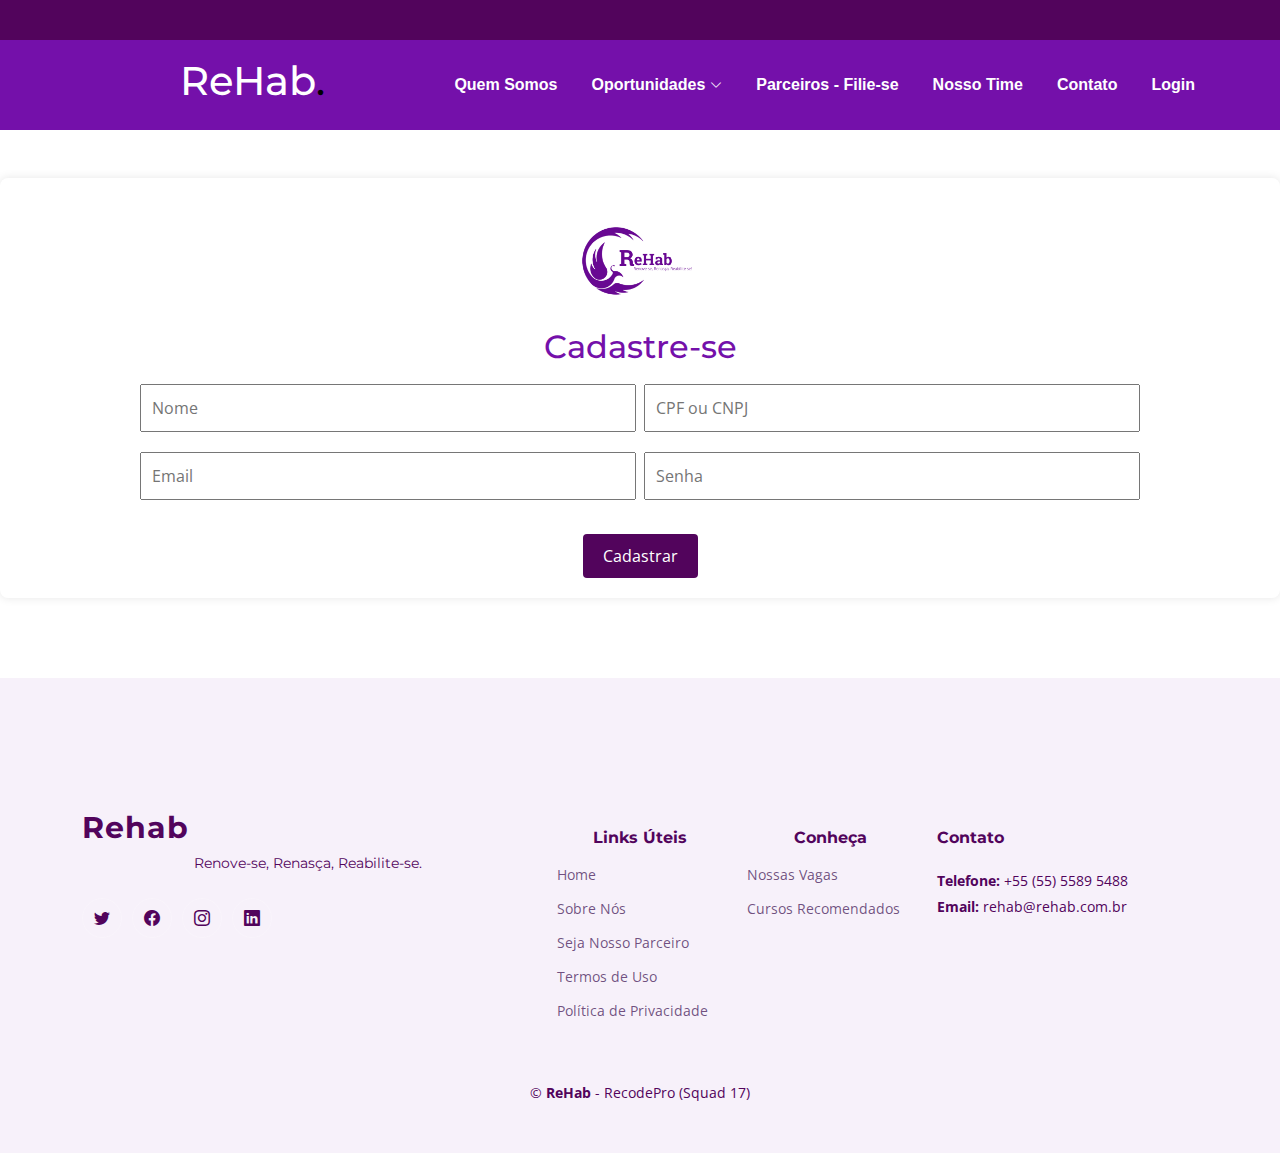
<file: cadastro.html>
<!DOCTYPE html>
<html lang="pt-br">

<head>
    <meta charset="utf-8">
    <meta content="width=device-width, initial-scale=1.0" name="viewport">

    <link rel="shortcut icon" href="/assets/img/fenix.png" type="image/x-icon">
    <title>Rehab - Cadastro</title>
    <meta content="" name="description">
    <meta content="" name="keywords">

    <!-- Favicons -->
    <link href="/assets/img/fenix.png" rel="icon">


    <!-- Google Fonts -->
    <link rel="preconnect" href="https://fonts.googleapis.com">
    <link rel="preconnect" href="https://fonts.gstatic.com" crossorigin>
    <link
        href="https://fonts.googleapis.com/css2?family=Open+Sans:ital,wght@0,300;0,400;0,500;0,600;0,700;1,300;1,400;1,600;1,700&family=Montserrat:ital,wght@0,300;0,400;0,500;0,600;0,700;1,300;1,400;1,500;1,600;1,700&family=Raleway:ital,wght@0,300;0,400;0,500;0,600;0,700;1,300;1,400;1,500;1,600;1,700&display=swap"
        rel="stylesheet">

    <!-- Vendor CSS Files -->
    <link href="assets/vendor/bootstrap/css/bootstrap.min.css" rel="stylesheet">
    <link href="assets/vendor/bootstrap-icons/bootstrap-icons.css" rel="stylesheet">
    <link href="assets/vendor/aos/aos.css" rel="stylesheet">
    <link href="assets/vendor/glightbox/css/glightbox.min.css" rel="stylesheet">
    <link href="assets/vendor/swiper/swiper-bundle.min.css" rel="stylesheet">

    <!-- Template Main CSS File -->
    <link href="assets/css/cadastro.css" rel="stylesheet">
</head>

<body>

    <!-- ======= Header ======= -->
    <section id="topbar" class="topbar d-flex align-items-center">
        <div class="container d-flex justify-content-center justify-content-md-between">
            <div class="contact-info d-flex align-items-center">
                <i class="bi bi-envelope d-flex align-items-center"><a href="mailto: squaddezessete@gmail.com">Squad 17
                        -
                        RecodePRO</a></i>
            </div>
            <div class="social-links d-none d-md-flex align-items-center">
                <a href="#" class="twitter"><i class="bi bi-tiktok"></i></a>
                <a href="#" class="instagram"><i class="bi bi-instagram"></i></a>
                <a href="#" class="linkedin"><i class="bi bi-linkedin"></i></i></a>
            </div>
        </div>
    </section><!-- End Top Bar -->

    <header id="header" class="header d-flex align-items-center">

        <div class="container-fluid container-xl d-flex align-items-center justify-content-between">
            <a href="index.html" class="logo d-flex align-items-center">

                <h1><a href="index.html#hero">ReHab</a><span>.</span></h1>
            </a>
            <nav id="navbar" class="navbar">
                <ul>

                    <li><a href="index.html#about">Quem Somos</a></li>
                    <li class="dropdown"><a href="#"><span>Oportunidades</span> <i
                                class="bi bi-chevron-down dropdown-indicator"></i></a>
                        <ul>
                            <li class="dropdown"><a href="#"><span>Vagas</span> <i
                                        class="bi bi-chevron-down dropdown-indicator"></i></a>
                                <ul>
                                    <li><a href="index.html#services">Em Destaque</a></li>
                                    <li><a href="talentos.html">Banco de Talentos</a></li>
                                </ul>
                            </li>
                            <li><a href="cursos.html">Cursos</a></li>
                        </ul>
                    </li>

                    <li><a href="parceiros.html">Parceiros - Filie-se</a></li>
                    <li><a href="index.html#team">Nosso Time</a></li>
                    <li><a href="index.html#contact">Contato</a></li>
                    <li><a href="login.html">Login</a></li>
                </ul>
            </nav><!-- .navbar -->

            <i class="mobile-nav-toggle mobile-nav-show bi bi-list"></i>
            <i class="mobile-nav-toggle mobile-nav-hide d-none bi bi-x"></i>

        </div>
    </header><!-- End Header -->


    <div id="container">
        <!-- Logo -->
        <img src="./assets/img/RehHab.png" width="130px" alt="Logo">
    
        <!-- Formulário -->
        <h2>Cadastre-se</h2>
        <form action="#" method="post">
            <label for="nome"></label>
            <input type="text" id="nome" name="nome" required placeholder="Nome">

            <form action="#" method="post">
                <label for="nome"></label>
                <input type="text" id="nome" name="nome" required placeholder="CPF ou CNPJ">
    
            <label for="email"></label>
            <input type="email" id="email" name="email" required placeholder="Email">
    
            <label for="senha"></label>
            <input type="password" id="senha" name="senha" required placeholder="Senha">
    <br>
            <button class="mt-4" type="submit">Cadastrar</button>
        </form>
    </div>






   

    <!-- ======= Footer ======= -->
    <footer id="footer" class="footer">

        <div class="container">
            <div class="row gy-4">
                <div class="col-lg-5 col-md-12 footer-info">
                    <a href="index.html" class="logo d-flex align-items-center">
                        <span>Rehab</span>
                    </a>
                    <p>Renove-se, Renasça, Reabilite-se.</p>
                    <div class="social-links d-flex mt-4">
                        <a href="#" class="twitter"><i class="bi bi-twitter"></i></a>
                        <a href="#" class="facebook"><i class="bi bi-facebook"></i></a>
                        <a href="#" class="instagram"><i class="bi bi-instagram"></i></a>
                        <a href="#" class="linkedin"><i class="bi bi-linkedin"></i></a>
                    </div>
                </div>

                <div class="col-lg-2 col-6 footer-links">
                    <h4>Links Úteis</h4>
                    <ul>
                        <li><a href="index.html">Home</a></li>
                        <li><a href="index.html#about">Sobre Nós</a></li>
                        <li><a href="parceiros.html">Seja Nosso Parceiro</a></li>
                        <li><a href="#">Termos de Uso</a></li>
                        <li><a href="#">Política de Privacidade</a></li>
                    </ul>
                </div>

                <div class="col-lg-2 col-6 footer-links">
                    <h4>Conheça</h4>
                    <ul>
                        <li><a href="talentos.html">Nossas Vagas</a></li>
                        <li><a href="cursos.html">Cursos Recomendados</a></li>
                    </ul>
                </div>

                <div class="col-lg-3 col-md-12 footer-contact text-center text-md-start">
                    <h4>Contato</h4>
                    <p>
                        <strong>Telefone:</strong> +55 (55) 5589 5488<br>
                        <strong>Email:</strong> rehab@rehab.com.br<br>
                    </p>

                </div>

            </div>
        </div>

        <div class="container mt-4">
            <div class="copyright">
                &copy; <strong><span>ReHab</span></strong> - RecodePro (Squad 17)
            </div>
        </div>

    </footer><!-- End Footer -->
    <!-- End Footer -->

    <a href="#" class="scroll-top d-flex align-items-center justify-content-center"><i
            class="bi bi-arrow-up-short"></i></a>

    <div id="preloader"></div>

    <!-- Vendor JS Files -->
    <script src="assets/vendor/bootstrap/js/bootstrap.bundle.min.js"></script>
    <script src="assets/vendor/aos/aos.js"></script>
    <script src="assets/vendor/glightbox/js/glightbox.min.js"></script>
    <script src="assets/vendor/purecounter/purecounter_vanilla.js"></script>
    <script src="assets/vendor/swiper/swiper-bundle.min.js"></script>
    <script src="assets/vendor/isotope-layout/isotope.pkgd.min.js"></script>
    <script src="assets/vendor/php-email-form/validate.js"></script>

    <!-- Template Main JS File -->
    <script src="assets/js/main.js"></script>

</body>

</html>
</file>
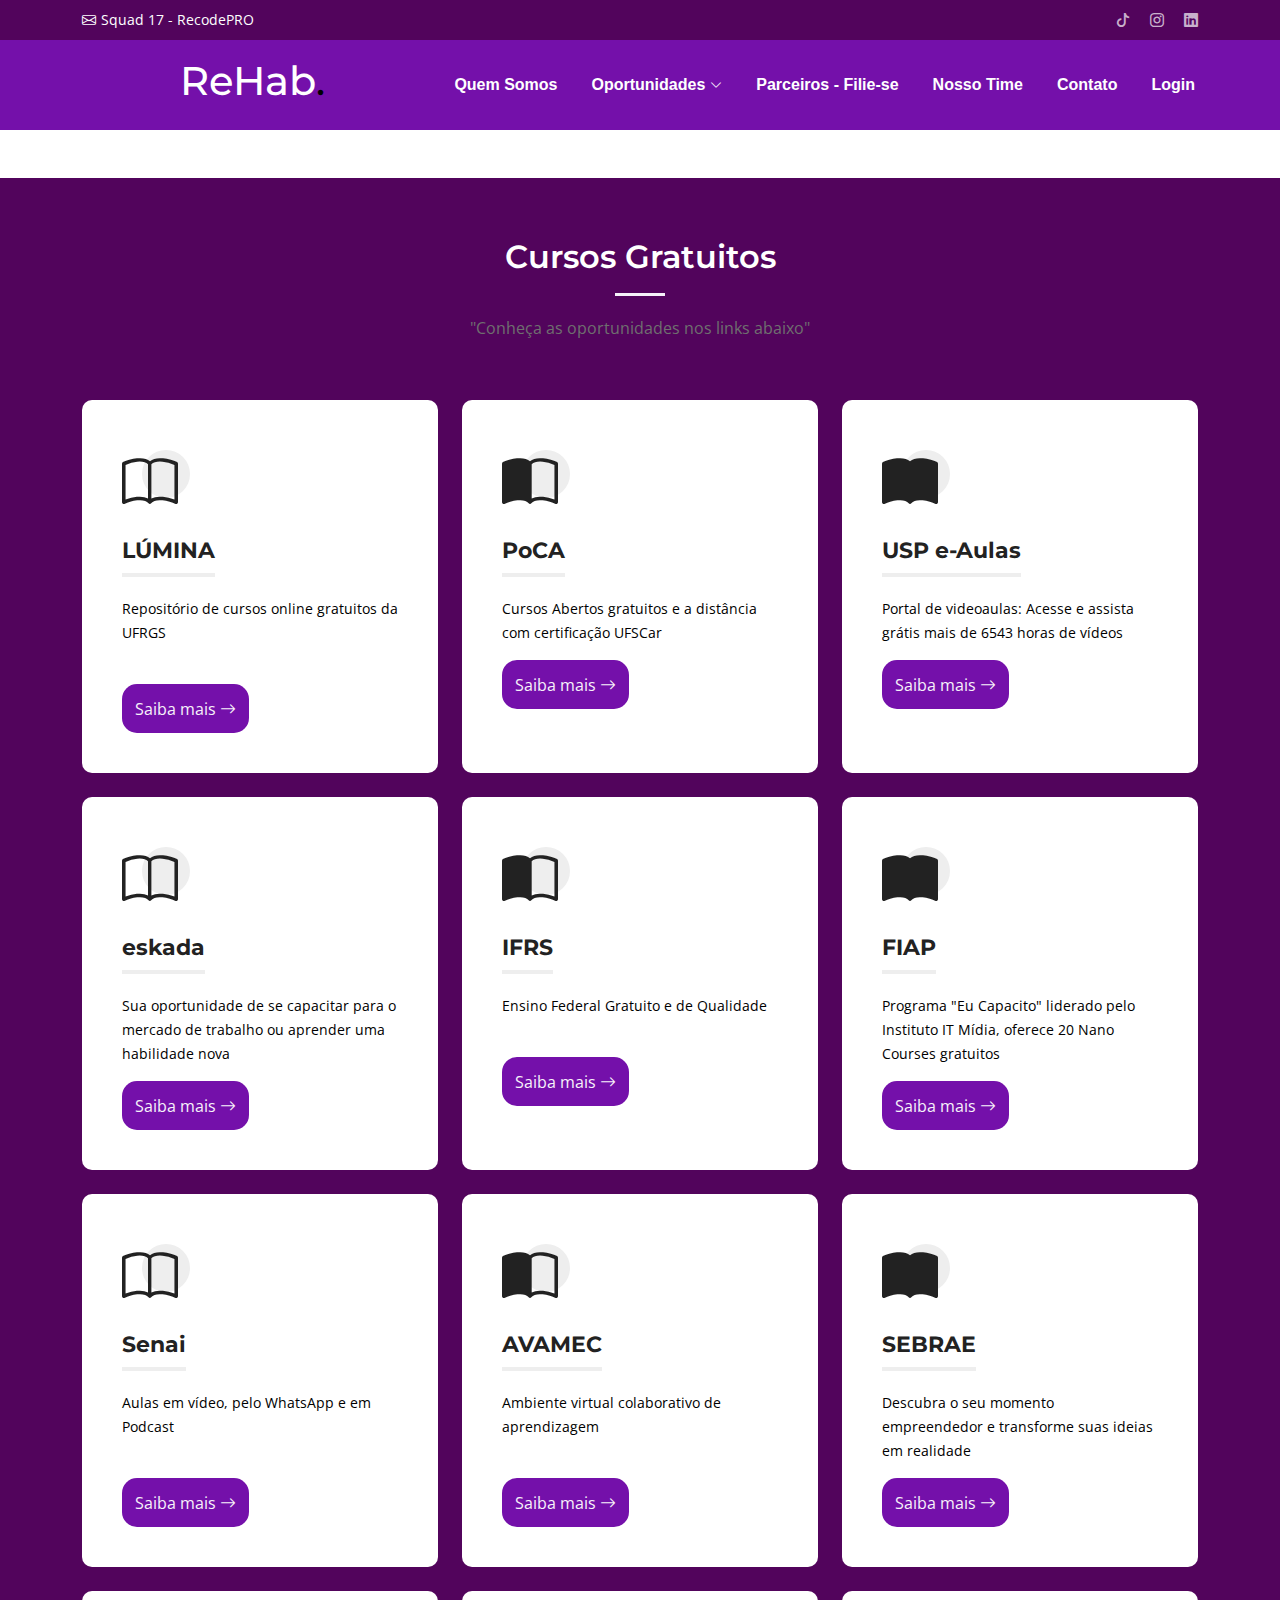
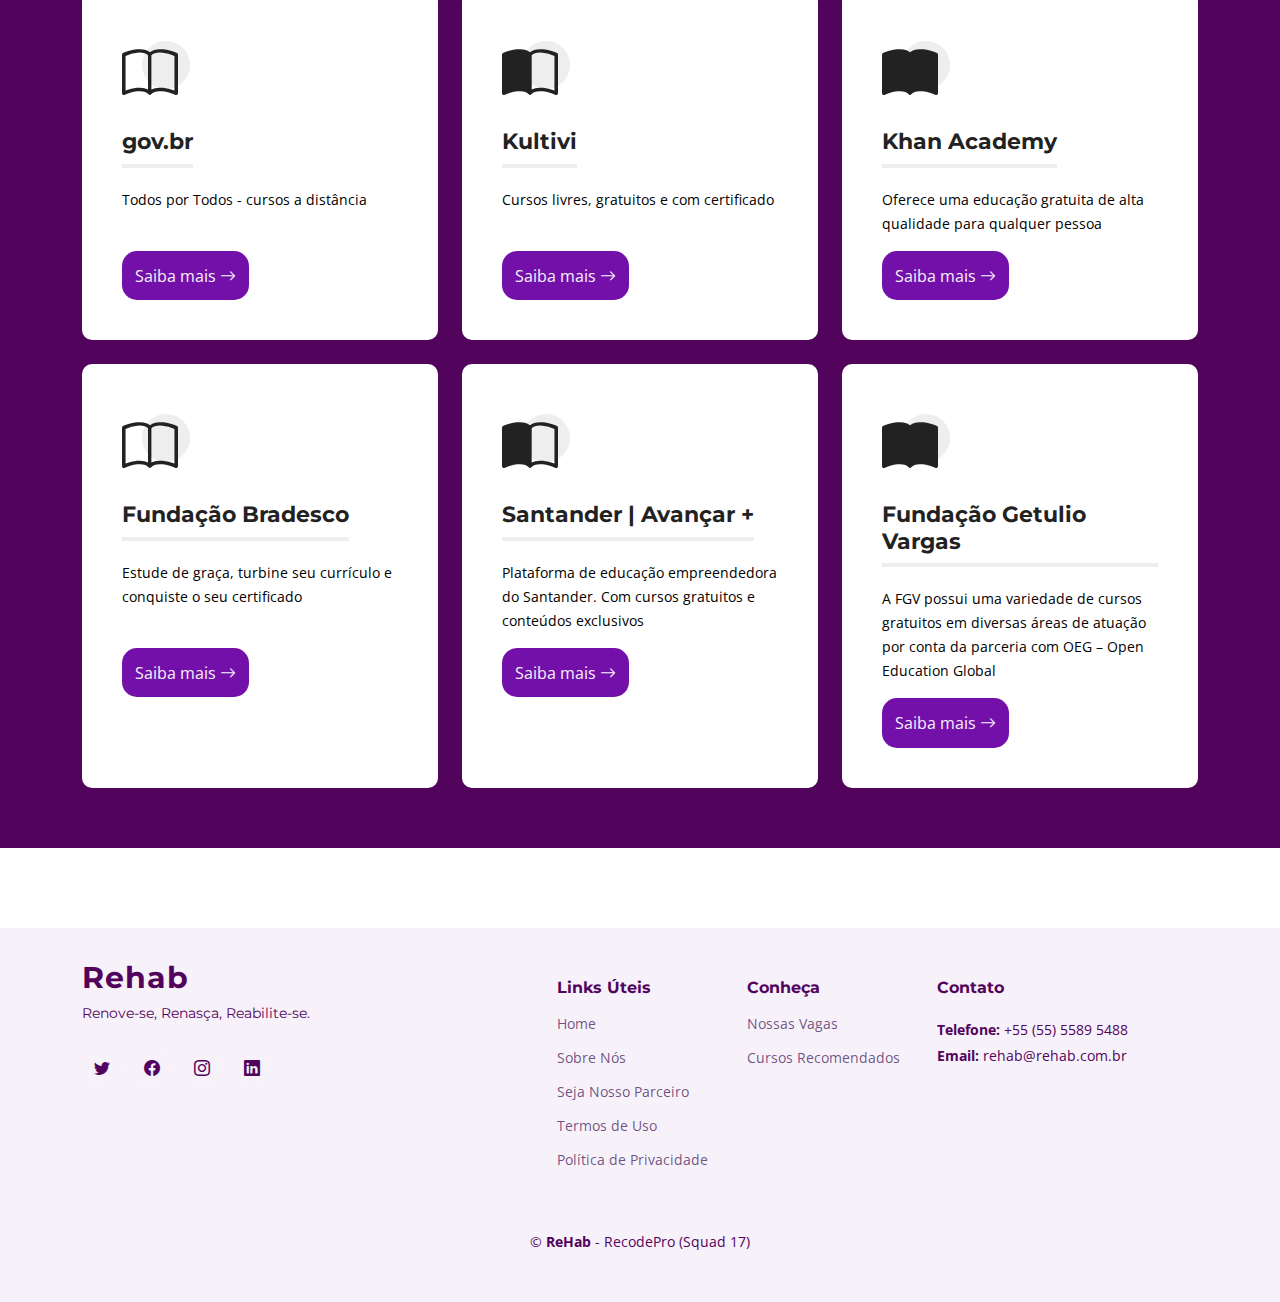
<file: cursos.html>
<!DOCTYPE html>
<html lang="pt-br">

<head>
  <meta charset="utf-8">
  <meta content="width=device-width, initial-scale=1.0" name="viewport">
  <link rel="shortcut icon" href="/assets/img/fenix.png" type="image/x-icon">
  <title>Rehab - Cursos</title>
  <meta content="" name="description">
  <meta content="" name="keywords">

  <!-- Favicons -->
  <link href="/assets/img/fenix.png" rel="icon">


  <!-- Google Fonts -->
  <link rel="preconnect" href="https://fonts.googleapis.com">
  <link rel="preconnect" href="https://fonts.gstatic.com" crossorigin>
  <link
    href="https://fonts.googleapis.com/css2?family=Open+Sans:ital,wght@0,300;0,400;0,500;0,600;0,700;1,300;1,400;1,600;1,700&family=Montserrat:ital,wght@0,300;0,400;0,500;0,600;0,700;1,300;1,400;1,500;1,600;1,700&family=Raleway:ital,wght@0,300;0,400;0,500;0,600;0,700;1,300;1,400;1,500;1,600;1,700&display=swap"
    rel="stylesheet">

  <!-- Vendor CSS Files -->
  <link href="assets/vendor/bootstrap/css/bootstrap.min.css" rel="stylesheet">
  <link href="assets/vendor/bootstrap-icons/bootstrap-icons.css" rel="stylesheet">
  <link href="assets/vendor/aos/aos.css" rel="stylesheet">
  <link href="assets/vendor/glightbox/css/glightbox.min.css" rel="stylesheet">
  <link href="assets/vendor/swiper/swiper-bundle.min.css" rel="stylesheet">

  <!-- Template Main CSS File -->
  <link href="assets/css/cursos.css" rel="stylesheet">
</head>

<body>

  <!-- ======= Header ======= -->
  <section id="topbar" class="topbar d-flex align-items-center">
    <div class="container d-flex justify-content-center justify-content-md-between">
      <div class="contact-info d-flex align-items-center">
        <i class="bi bi-envelope d-flex align-items-center"><a href="mailto: squaddezessete@gmail.com">Squad 17
            -
            RecodePRO</a></i>
      </div>
      <div class="social-links d-none d-md-flex align-items-center">
        <a href="#" class="twitter"><i class="bi bi-tiktok"></i></a>
        <a href="#" class="instagram"><i class="bi bi-instagram"></i></a>
        <a href="#" class="linkedin"><i class="bi bi-linkedin"></i></i></a>
      </div>
    </div>
  </section><!-- End Top Bar -->

  <header id="header" class="header d-flex align-items-center">

    <div class="container-fluid container-xl d-flex align-items-center justify-content-between">
      <a href="index.html" class="logo d-flex align-items-center">

        <h1><a href="index.html#hero">ReHab</a><span>.</span></h1>
      </a>
      <nav id="navbar" class="navbar">
        <ul>

          <li><a href="index.html#about">Quem Somos</a></li>
          <li class="dropdown"><a href="#"><span>Oportunidades</span> <i
                class="bi bi-chevron-down dropdown-indicator"></i></a>
            <ul>
              <li class="dropdown"><a href="#"><span>Vagas</span> <i
                    class="bi bi-chevron-down dropdown-indicator"></i></a>
                <ul>
                  <li><a href="index.html#services">Em Destaque</a></li>
                  <li><a href="talentos.html">Banco de Talentos</a></li>
                </ul>
              </li>
              <li><a href="cursos.html">Cursos</a></li>
            </ul>
          </li>

          <li><a href="parceiros.html">Parceiros - Filie-se</a></li>
          <li><a href="index.html#team">Nosso Time</a></li>
          <li><a href="index.html#contact">Contato</a></li>
          <li><a href="login.html">Login</a></li>
        </ul>
      </nav><!-- .navbar -->

      <i class="mobile-nav-toggle mobile-nav-show bi bi-list"></i>
      <i class="mobile-nav-toggle mobile-nav-hide d-none bi bi-x"></i>

    </div>
  </header><!-- End Header -->

  <!-- ======= Our Services Section ======= -->
  <section id="services" class="services sections-bg">
    <div class="container" data-aos="fade-up">

      <div class="section-header">
        <h2>Cursos Gratuitos</h2>
        <p class="detalhe">"Conheça as oportunidades nos links abaixo"</p>
      </div>

      <div class="row gy-4" data-aos="fade-up" data-aos-delay="100">

        <div class="col-lg-4 col-md-6">
          <div class="service-item  position-relative">
            <div class="icon">
              <i class="bi bi-book"></i>
            </div>
            <h3>LÚMINA </h3>
            <p>Repositório de cursos online gratuitos da UFRGS</p><br>
            <a href="https://lumina.ufrgs.br/" target="_blank" class="readmore stretched-link saiba">Saiba mais <i
                class="bi bi-arrow-right"></i></a>
          </div>
        </div><!-- End Service Item -->

        <div class="col-lg-4 col-md-6">
          <div class="service-item position-relative">
            <div class="icon">
              <i class="bi bi-book-half"></i>
            </div>
            <h3>PoCA</h3>
            <p>Cursos Abertos gratuitos e a distância com certificação UFSCar</p>
            <a href="https://cursos.poca.ufscar.br/" target="_blank" class="readmore stretched-link saiba">Saiba mais <i
                class="bi bi-arrow-right"></i></a>
          </div>
        </div><!-- End Service Item -->

        <div class="col-lg-4 col-md-6">
          <div class="service-item position-relative">
            <div class="icon">
              <i class="bi bi-book-fill"></i>
            </div>
            <h3>USP e-Aulas</h3>
            <p>Portal de videoaulas: Acesse e assista grátis mais de 6543 horas de vídeos</p>
            <a href="https://eaulas.usp.br/portal/home" target="_blank" class="readmore stretched-link saiba">Saiba mais
              <i class="bi bi-arrow-right"></i></a>
          </div>
        </div><!-- End Service Item -->

        <div class="col-lg-4 col-md-6">
          <div class="service-item position-relative">
            <div class="icon">
              <i class="bi bi-book"></i>
            </div>
            <h3>eskada</h3>
            <p>Sua oportunidade de se capacitar para o mercado de trabalho ou aprender uma
              habilidade nova</p>
            <a href="https://eskadauema.com/" target="_blank" class="readmore stretched-link saiba">Saiba mais <i
                class="bi bi-arrow-right"></i></a>
          </div>
        </div><!-- End Service Item -->

        <div class="col-lg-4 col-md-6">
          <div class="service-item position-relative">
            <div class="icon">
              <i class="bi bi-book-half"></i>
            </div>
            <h3>IFRS</h3>
            <p>Ensino Federal Gratuito e de Qualidade</p><br>
            <a href="https://moodle.ifrs.edu.br/course/index.php" target="_blank"
              class="readmore stretched-link saiba">Saiba mais <i class="bi bi-arrow-right"></i></a>
          </div>
        </div><!-- End Service Item -->

        <div class="col-lg-4 col-md-6">
          <div class="service-item position-relative">
            <div class="icon">
              <i class="bi bi-book-fill"></i>
            </div>
            <h3>FIAP</h3>
            <p>Programa "Eu Capacito" liderado
              pelo Instituto IT Mídia, oferece 20 Nano Courses gratuitos</p>
            <a href="https://on.fiap.com.br/local/programaeucapacito/" target="_blank"
              class="readmore stretched-link saiba">Saiba mais <i class="bi bi-arrow-right"></i></a>
          </div>
        </div><!-- End Service Item -->

        <!-- Segunda parte -->

        <div class="col-lg-4 col-md-6">
          <div class="service-item  position-relative">
            <div class="icon">
              <i class="bi bi-book"></i>
            </div>
            <h3>Senai </h3>
            <p>Aulas em vídeo, pelo WhatsApp e em Podcast</p><br>
            <a href="https://play.senai.br/" target="_blank" class="readmore stretched-link saiba">Saiba mais <i
                class="bi bi-arrow-right"></i></a>
          </div>
        </div><!-- End Service Item -->

        <div class="col-lg-4 col-md-6">
          <div class="service-item position-relative">
            <div class="icon">
              <i class="bi bi-book-half"></i>
            </div>
            <h3>AVAMEC</h3>
            <p>Ambiente virtual colaborativo de aprendizagem</p><br>
            <a href="https://avamec.mec.gov.br/#/curso/listar" target="_blank"
              class="readmore stretched-link saiba">Saiba mais <i class="bi bi-arrow-right"></i></a>
          </div>
        </div><!-- End Service Item -->

        <div class="col-lg-4 col-md-6">
          <div class="service-item position-relative">
            <div class="icon">
              <i class="bi bi-book-fill"></i>
            </div>
            <h3>SEBRAE</h3>
            <p>Descubra o seu momento empreendedor e transforme suas ideias em realidade</p>
            <a href="https://sebrae.com.br/sites/PortalSebrae/cursosonline" target="_blank"
              class="readmore stretched-link saiba">Saiba mais
              <i class="bi bi-arrow-right"></i></a>
          </div>
        </div><!-- End Service Item -->

        <div class="col-lg-4 col-md-6">
          <div class="service-item position-relative">
            <div class="icon">
              <i class="bi bi-book"></i>
            </div>
            <h3>gov.br</h3>
            <p>Todos por Todos - cursos a distância</p><br>
            <a href="https://www.gov.br/pt-br/todosportodos/cursos-ead" target="_blank"
              class="readmore stretched-link saiba">Saiba mais <i class="bi bi-arrow-right"></i></a>
          </div>
        </div><!-- End Service Item -->

        <div class="col-lg-4 col-md-6">
          <div class="service-item position-relative">
            <div class="icon">
              <i class="bi bi-book-half"></i>
            </div>
            <h3>Kultivi</h3>
            <p>Cursos livres, gratuitos e com certificado</p><br>
            <a href="https://kultivi.com/" target="_blank" class="readmore stretched-link saiba">Saiba mais <i
                class="bi bi-arrow-right"></i></a>
          </div>
        </div><!-- End Service Item -->

        <div class="col-lg-4 col-md-6">
          <div class="service-item position-relative">
            <div class="icon">
              <i class="bi bi-book-fill"></i>
            </div>
            <h3>Khan Academy</h3>
            <p>Oferece uma educação gratuita de alta qualidade para qualquer pessoa</p>
            <a href="https://pt.khanacademy.org/" target="_blank" class="readmore stretched-link saiba">Saiba mais <i
                class="bi bi-arrow-right"></i></a>
          </div>
        </div><!-- End Service Item -->

        <!-- Terceira parte -->

        <div class="col-lg-4 col-md-6">
          <div class="service-item  position-relative">
            <div class="icon">
              <i class="bi bi-book"></i>
            </div>
            <h3>Fundação Bradesco </h3>
            <p>Estude de graça, turbine seu currículo e conquiste o seu certificado</p><br>
            <a href="https://www.ev.org.br" target="_blank" class="readmore stretched-link saiba">Saiba mais <i
                class="bi bi-arrow-right"></i></a>
          </div>
        </div><!-- End Service Item -->


       

        <div class="col-lg-4 col-md-6">
          <div class="service-item position-relative">
            <div class="icon">
              <i class="bi bi-book-half"></i>
            </div>
            <h3>Santander | Avançar +</h3>
            <p>Plataforma de educação empreendedora do Santander. Com cursos gratuitos e conteúdos exclusivos</p>
            <a href="https://www.programaavancar.com.br" target="_blank"
              class="readmore stretched-link saiba">Saiba mais <i class="bi bi-arrow-right"></i></a>
          </div>
        </div><!-- End Service Item -->

        <div class="col-lg-4 col-md-6">
          <div class="service-item position-relative">
            <div class="icon">
              <i class="bi bi-book-fill"></i>
            </div>
            <h3>Fundação Getulio Vargas</h3>
            <p>A FGV possui uma variedade de cursos gratuitos em diversas áreas de atuação por conta da parceria com OEG –
              Open Education Global</p>
            <a href="https://educacao-executiva.fgv.br/cursos/gratuitos" target="_blank"
              class="readmore stretched-link saiba">Saiba mais <i class="bi bi-arrow-right"></i></a>
          </div>
        </div><!-- End Service Item -->

      </div>

    </div>
  </section><!-- End Our Services Section -->
  </div>







  <!-- ======= Footer ======= -->
  <footer id="footer" class="footer">

    <div class="container">
      <div class="row gy-4">
        <div class="col-lg-5 col-md-12 footer-info">
          <a href="index.html" class="logo d-flex align-items-center">
            <span>Rehab</span>
          </a>
          <p>Renove-se, Renasça, Reabilite-se.</p>
          <div class="social-links d-flex mt-4">
            <a href="#" class="twitter"><i class="bi bi-twitter"></i></a>
            <a href="#" class="facebook"><i class="bi bi-facebook"></i></a>
            <a href="#" class="instagram"><i class="bi bi-instagram"></i></a>
            <a href="#" class="linkedin"><i class="bi bi-linkedin"></i></a>
          </div>
        </div>

        <div class="col-lg-2 col-6 footer-links">
          <h4>Links Úteis</h4>
          <ul>
            <li><a href="index.html">Home</a></li>
            <li><a href="index.html#about">Sobre Nós</a></li>
            <li><a href="parceiros.html">Seja Nosso Parceiro</a></li>
            <li><a href="#">Termos de Uso</a></li>
            <li><a href="#">Política de Privacidade</a></li>
          </ul>
        </div>

        <div class="col-lg-2 col-6 footer-links">
          <h4>Conheça</h4>
          <ul>
            <li><a href="talentos.html">Nossas Vagas</a></li>
            <li><a href="cursos.html">Cursos Recomendados</a></li>
          </ul>
        </div>

        <div class="col-lg-3 col-md-12 footer-contact text-center text-md-start">
          <h4>Contato</h4>
          <p>
            <strong>Telefone:</strong> +55 (55) 5589 5488<br>
            <strong>Email:</strong> rehab@rehab.com.br<br>
          </p>

        </div>

      </div>
    </div>

    <div class="container mt-4">
      <div class="copyright">
        &copy; <strong><span>ReHab</span></strong> - RecodePro (Squad 17)
      </div>
    </div>

  </footer><!-- End Footer -->
  <!-- End Footer -->

  <a href="#" class="scroll-top d-flex align-items-center justify-content-center"><i
      class="bi bi-arrow-up-short"></i></a>

  <div id="preloader"></div>

  <!-- Vendor JS Files -->
  <script src="assets/vendor/bootstrap/js/bootstrap.bundle.min.js"></script>
  <script src="assets/vendor/aos/aos.js"></script>
  <script src="assets/vendor/glightbox/js/glightbox.min.js"></script>
  <script src="assets/vendor/purecounter/purecounter_vanilla.js"></script>
  <script src="assets/vendor/swiper/swiper-bundle.min.js"></script>
  <script src="assets/vendor/isotope-layout/isotope.pkgd.min.js"></script>
  <script src="assets/vendor/php-email-form/validate.js"></script>

  <!-- Template Main JS File -->
  <script src="assets/js/main.js"></script>

</body>

</html>
</file>
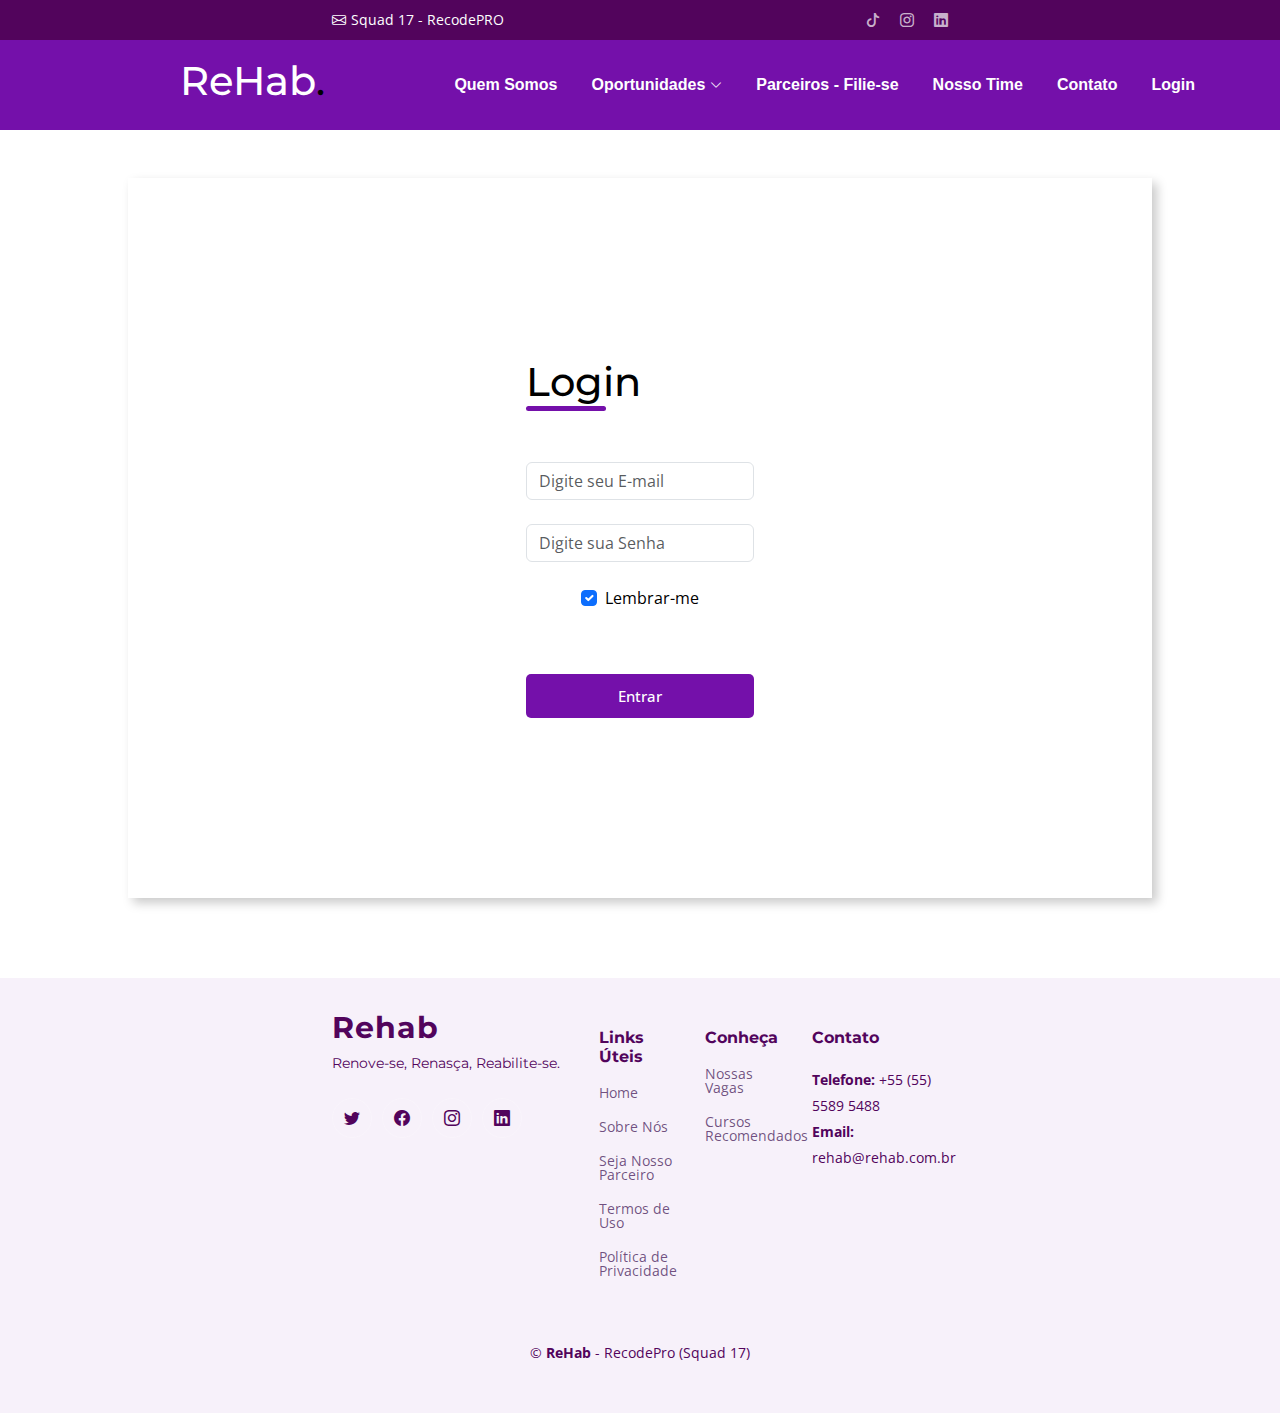
<file: login.html>
<!DOCTYPE html>
<html lang="pt-br">

<head>
    <meta charset="utf-8">
    <meta content="width=device-width, initial-scale=1.0" name="viewport">

    <link rel="shortcut icon" href="/assets/img/fenix.png" type="image/x-icon">
    <title>Rehab - Login</title>
    <meta content="" name="description">
    <meta content="" name="keywords">

    <!-- Favicons -->
    <link href="/assets/img/fenix.png" rel="icon">


    <!-- Google Fonts -->
    <link rel="preconnect" href="https://fonts.googleapis.com">
    <link rel="preconnect" href="https://fonts.gstatic.com" crossorigin>
    <link
        href="https://fonts.googleapis.com/css2?family=Open+Sans:ital,wght@0,300;0,400;0,500;0,600;0,700;1,300;1,400;1,600;1,700&family=Montserrat:ital,wght@0,300;0,400;0,500;0,600;0,700;1,300;1,400;1,500;1,600;1,700&family=Raleway:ital,wght@0,300;0,400;0,500;0,600;0,700;1,300;1,400;1,500;1,600;1,700&display=swap"
        rel="stylesheet">

    <!-- Vendor CSS Files -->
    <link href="assets/vendor/bootstrap/css/bootstrap.min.css" rel="stylesheet">
    <link href="assets/vendor/bootstrap-icons/bootstrap-icons.css" rel="stylesheet">
    <link href="assets/vendor/aos/aos.css" rel="stylesheet">
    <link href="assets/vendor/glightbox/css/glightbox.min.css" rel="stylesheet">
    <link href="assets/vendor/swiper/swiper-bundle.min.css" rel="stylesheet">

    <!-- Template Main CSS File -->
    <link href="assets/css/login.css" rel="stylesheet">
</head>

<body>

    <!-- ======= Header ======= -->
    <section id="topbar" class="topbar d-flex align-items-center">
        <div class="container d-flex justify-content-center justify-content-md-between">
            <div class="contact-info d-flex align-items-center">
                <i class="bi bi-envelope d-flex align-items-center"><a href="mailto: squaddezessete@gmail.com">Squad 17
                        -
                        RecodePRO</a></i>
            </div>
            <div class="social-links d-none d-md-flex align-items-center">
                <a href="#" class="twitter"><i class="bi bi-tiktok"></i></a>
                <a href="#" class="instagram"><i class="bi bi-instagram"></i></a>
                <a href="#" class="linkedin"><i class="bi bi-linkedin"></i></i></a>
            </div>
        </div>
    </section><!-- End Top Bar -->

    <header id="header" class="header d-flex align-items-center">

        <div class="container-fluid container-xl d-flex align-items-center justify-content-between">
            <a href="index.html" class="logo d-flex align-items-center">

                <h1><a href="index.html#hero">ReHab</a><span>.</span></h1>
            </a>
            <nav id="navbar" class="navbar">
                <ul>

                    <li><a href="index.html#about">Quem Somos</a></li>
                    <li class="dropdown"><a href="#"><span>Oportunidades</span> <i
                                class="bi bi-chevron-down dropdown-indicator"></i></a>
                        <ul>
                            <li class="dropdown"><a href="#"><span>Vagas</span> <i
                                        class="bi bi-chevron-down dropdown-indicator"></i></a>
                                <ul>
                                    <li><a href="index.html#services">Em Destaque</a></li>
                                    <li><a href="talentos.html">Banco de Talentos</a></li>
                                </ul>
                            </li>
                            <li><a href="cursos.html">Cursos</a></li>
                        </ul>
                    </li>

                    <li><a href="parceiros.html">Parceiros - Filie-se</a></li>
                    <li><a href="index.html#team">Nosso Time</a></li>
                    <li><a href="index.html#contact">Contato</a></li>
                    <li><a href="login.html">Login</a></li>
                </ul>
            </nav><!-- .navbar -->

            <i class="mobile-nav-toggle mobile-nav-show bi bi-list"></i>
            <i class="mobile-nav-toggle mobile-nav-hide d-none bi bi-x"></i>

        </div>
    </header><!-- End Header -->

    <div class="formulario">
        <div class="form-image">
            <img src="assets/img//undraw_secure_login_pdn4.svg" alt="">
        </div>
        <div class="form">
            <form action="#">
                <div class="form-header">
                    <div class="title">
                        <h1>Login</h1>
                    </div>
                </div>

                <!-- Email input -->
                <div class="form-outline mb-4">
                    <input type="email" id="form3Example3" class="form-control" placeholder="Digite seu E-mail"
                        required />
                </div>

                <!-- Password input -->
                <div class="form-outline mb-4">
                    <input type="password" id="form3Example4" class="form-control" placeholder="Digite sua Senha"
                        required />
                </div>

                <!-- Checkbox -->
                <div class="form-check d-flex justify-content-center mb-4">
                    <input class="form-check-input me-2" type="checkbox" value="" id="form2Example33" checked />
                    <label class="form-check-label" for="form2Example33">
                        Lembrar-me
                    </label>
                </div>

                <div class="continue-button">
                    <button><a href="#">Entrar</a> </button>
                </div>
            </form>
        </div>
    </div>







    <!-- ======= Footer ======= -->
    <footer id="footer" class="footer">

        <div class="container">
            <div class="row gy-4">
                <div class="col-lg-5 col-md-12 footer-info">
                    <a href="index.html" class="logo d-flex align-items-center">
                        <span>Rehab</span>
                    </a>
                    <p>Renove-se, Renasça, Reabilite-se.</p>
                    <div class="social-links d-flex mt-4">
                        <a href="#" class="twitter"><i class="bi bi-twitter"></i></a>
                        <a href="#" class="facebook"><i class="bi bi-facebook"></i></a>
                        <a href="#" class="instagram"><i class="bi bi-instagram"></i></a>
                        <a href="#" class="linkedin"><i class="bi bi-linkedin"></i></a>
                    </div>
                </div>

                <div class="col-lg-2 col-6 footer-links">
                    <h4>Links Úteis</h4>
                    <ul>
                        <li><a href="index.html">Home</a></li>
                        <li><a href="index.html#about">Sobre Nós</a></li>
                        <li><a href="parceiros.html">Seja Nosso Parceiro</a></li>
                        <li><a href="#">Termos de Uso</a></li>
                        <li><a href="#">Política de Privacidade</a></li>
                    </ul>
                </div>

                <div class="col-lg-2 col-6 footer-links">
                    <h4>Conheça</h4>
                    <ul>
                        <li><a href="talentos.html">Nossas Vagas</a></li>
                        <li><a href="cursos.html">Cursos Recomendados</a></li>
                    </ul>
                </div>

                <div class="col-lg-3 col-md-12 footer-contact text-center text-md-start">
                    <h4>Contato</h4>
                    <p>
                        <strong>Telefone:</strong> +55 (55) 5589 5488<br>
                        <strong>Email:</strong> rehab@rehab.com.br<br>
                    </p>

                </div>

            </div>
        </div>

        <div class="container mt-4">
            <div class="copyright">
                &copy; <strong><span>ReHab</span></strong> - RecodePro (Squad 17)
            </div>
        </div>

    </footer><!-- End Footer -->
    <!-- End Footer -->

    <a href="#" class="scroll-top d-flex align-items-center justify-content-center"><i
            class="bi bi-arrow-up-short"></i></a>

    <div id="preloader"></div>

    <!-- Vendor JS Files -->
    <script src="assets/vendor/bootstrap/js/bootstrap.bundle.min.js"></script>
    <script src="assets/vendor/aos/aos.js"></script>
    <script src="assets/vendor/glightbox/js/glightbox.min.js"></script>
    <script src="assets/vendor/purecounter/purecounter_vanilla.js"></script>
    <script src="assets/vendor/swiper/swiper-bundle.min.js"></script>
    <script src="assets/vendor/isotope-layout/isotope.pkgd.min.js"></script>
    <script src="assets/vendor/php-email-form/validate.js"></script>

    <!-- Template Main JS File -->
    <script src="assets/js/main.js"></script>

</body>

</html>
</file>
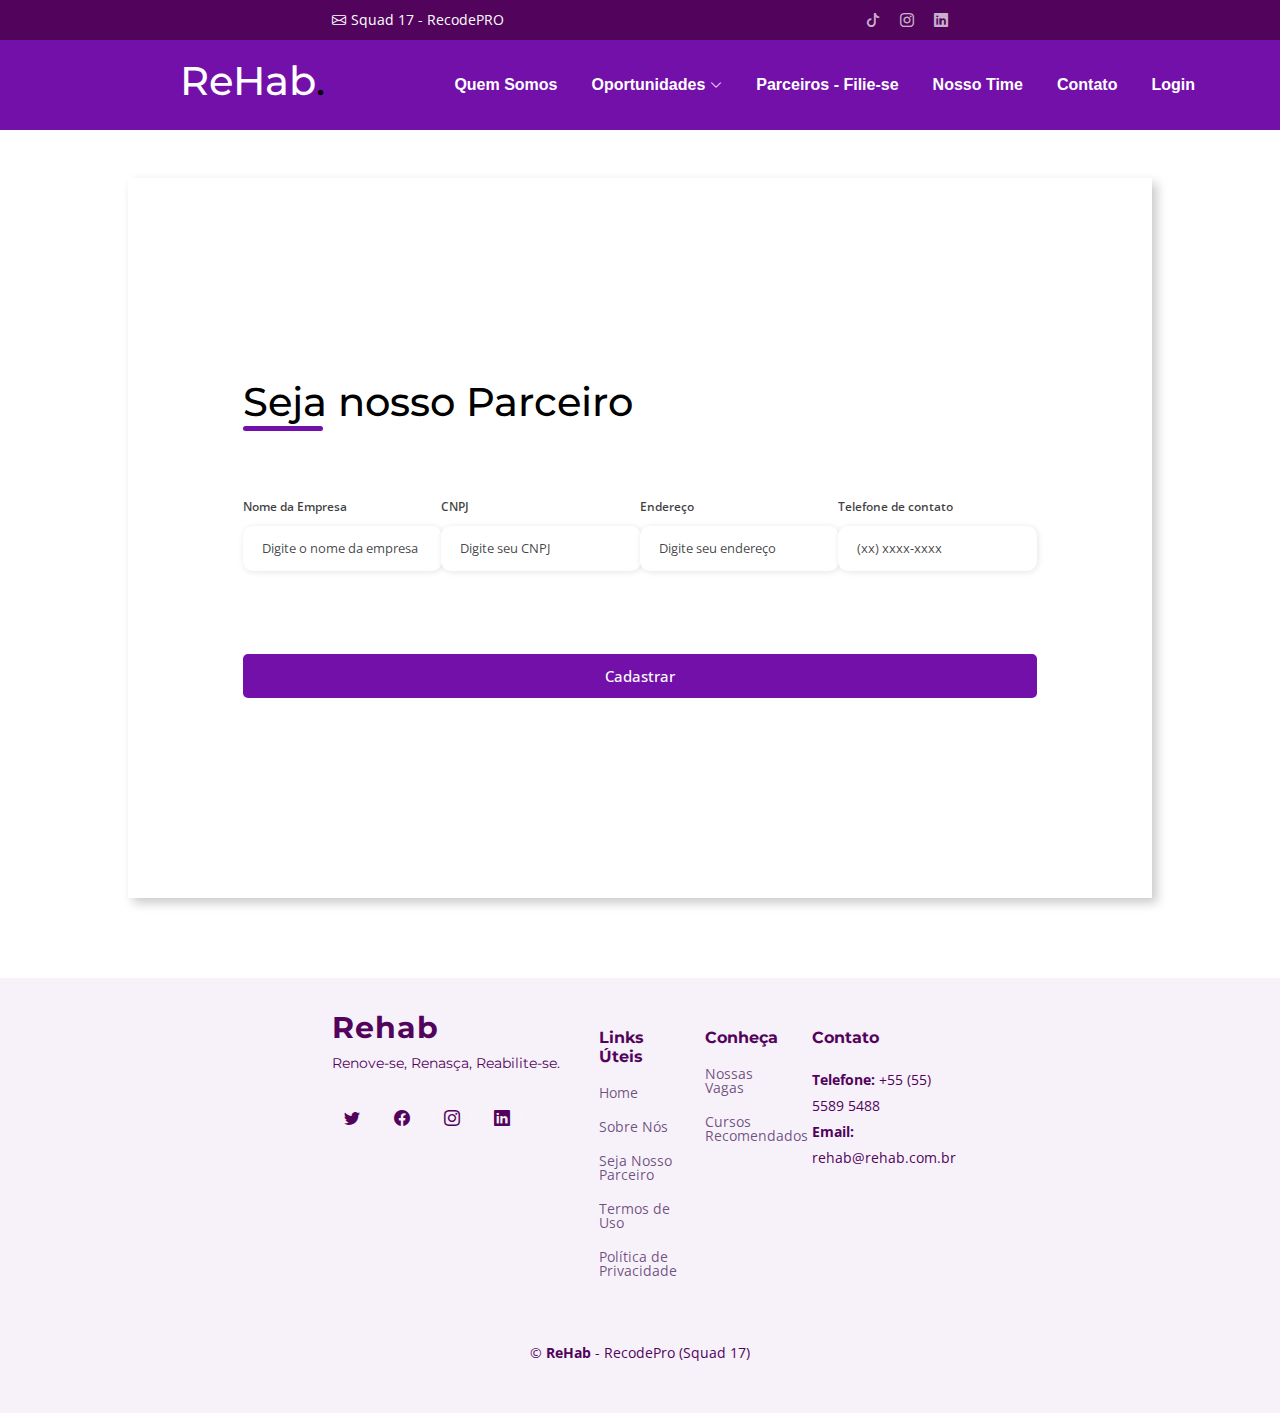
<file: parceiros.html>
<!DOCTYPE html>
<html lang="pt-br">

<head>
  <meta charset="utf-8">
  <meta content="width=device-width, initial-scale=1.0" name="viewport">

  <link rel="shortcut icon" href="/assets/img/fenix.png" type="image/x-icon">
  <title>Rehab - Parceiros - Filie-se</title>
  <meta content="" name="description">
  <meta content="" name="keywords">

  <!-- Favicons -->
  <link href="/assets/img/fenix.png" rel="icon">


  <!-- Google Fonts -->
  <link rel="preconnect" href="https://fonts.googleapis.com">
  <link rel="preconnect" href="https://fonts.gstatic.com" crossorigin>
  <link
    href="https://fonts.googleapis.com/css2?family=Open+Sans:ital,wght@0,300;0,400;0,500;0,600;0,700;1,300;1,400;1,600;1,700&family=Montserrat:ital,wght@0,300;0,400;0,500;0,600;0,700;1,300;1,400;1,500;1,600;1,700&family=Raleway:ital,wght@0,300;0,400;0,500;0,600;0,700;1,300;1,400;1,500;1,600;1,700&display=swap"
    rel="stylesheet">

  <!-- Vendor CSS Files -->
  <link href="assets/vendor/bootstrap/css/bootstrap.min.css" rel="stylesheet">
  <link href="assets/vendor/bootstrap-icons/bootstrap-icons.css" rel="stylesheet">
  <link href="assets/vendor/aos/aos.css" rel="stylesheet">
  <link href="assets/vendor/glightbox/css/glightbox.min.css" rel="stylesheet">
  <link href="assets/vendor/swiper/swiper-bundle.min.css" rel="stylesheet">

  <!-- Template Main CSS File -->
  <link href="assets/css/parceiros.css" rel="stylesheet">
</head>

<body>

  <!-- ======= Header ======= -->
  <section id="topbar" class="topbar d-flex align-items-center">
    <div class="container d-flex justify-content-center justify-content-md-between">
      <div class="contact-info d-flex align-items-center">
        <i class="bi bi-envelope d-flex align-items-center"><a href="mailto: squaddezessete@gmail.com">Squad 17
            -
            RecodePRO</a></i>
      </div>
      <div class="social-links d-none d-md-flex align-items-center">
        <a href="#" class="twitter"><i class="bi bi-tiktok"></i></a>
        <a href="#" class="instagram"><i class="bi bi-instagram"></i></a>
        <a href="#" class="linkedin"><i class="bi bi-linkedin"></i></i></a>
      </div>
    </div>
  </section><!-- End Top Bar -->

  <header id="header" class="header d-flex align-items-center">

    <div class="container-fluid container-xl d-flex align-items-center justify-content-between">
      <a href="index.html" class="logo d-flex align-items-center">

        <h1><a href="index.html#hero">ReHab</a><span>.</span></h1>
      </a>
      <nav id="navbar" class="navbar">
        <ul>

          <li><a href="index.html#about">Quem Somos</a></li>
          <li class="dropdown"><a href="#"><span>Oportunidades</span> <i
                class="bi bi-chevron-down dropdown-indicator"></i></a>
            <ul>
              <li class="dropdown"><a href="#"><span>Vagas</span> <i
                    class="bi bi-chevron-down dropdown-indicator"></i></a>
                <ul>
                  <li><a href="index.html#services">Em Destaque</a></li>
                  <li><a href="talentos.html">Banco de Talentos</a></li>
                </ul>
              </li>
              <li><a href="cursos.html">Cursos</a></li>
            </ul>
          </li>

          <li><a href="parceiros.html">Parceiros - Filie-se</a></li>
          <li><a href="index.html#team">Nosso Time</a></li>
          <li><a href="index.html#contact">Contato</a></li>
          <li><a href="login.html">Login</a></li>
        </ul>
      </nav><!-- .navbar -->

      <i class="mobile-nav-toggle mobile-nav-show bi bi-list"></i>
      <i class="mobile-nav-toggle mobile-nav-hide d-none bi bi-x"></i>

    </div>
  </header><!-- End Header -->

  <div class="formulario">
    <div class="form-image">
      <img src="assets/img//undraw_agreement_re_d4dv.svg" alt="">
    </div>
    <div class="form">
      <form action="#">
        <div class="form-header">
          <div class="title">
            <h1>Seja nosso Parceiro</h1>
          </div>
        </div>

        <div class="input-group">
          <div class="input-box">
            <label for="firstname">Nome da Empresa</label>
            <input id="firstname" type="text" name="firstname" placeholder="Digite o nome da empresa" required>
          </div>

          <div class="input-box">
            <label for="lastname">CNPJ</label>
            <input id="cnpj" type="text" name="cnpk" placeholder="Digite seu CNPJ" required>
          </div>
          <div class="input-box">
            <label for="email">Endereço</label>
            <input id="endereco" type="text" name="endereco" placeholder="Digite seu endereço" required>
          </div>

          <div class="input-box">
            <label for="number">Telefone de contato</label>
            <input id="number" type="tel" name="number" placeholder="(xx) xxxx-xxxx" required>
          </div>

        </div>

        <div class="continue-button">
          <button><a href="#">Cadastrar</a> </button>
        </div>
      </form>
    </div>
  </div>







  <!-- ======= Footer ======= -->
  <footer id="footer" class="footer">

    <div class="container">
      <div class="row gy-4">
        <div class="col-lg-5 col-md-12 footer-info">
          <a href="index.html" class="logo d-flex align-items-center">
            <span>Rehab</span>
          </a>
          <p>Renove-se, Renasça, Reabilite-se.</p>
          <div class="social-links d-flex mt-4">
            <a href="#" class="twitter"><i class="bi bi-twitter"></i></a>
            <a href="#" class="facebook"><i class="bi bi-facebook"></i></a>
            <a href="#" class="instagram"><i class="bi bi-instagram"></i></a>
            <a href="#" class="linkedin"><i class="bi bi-linkedin"></i></a>
          </div>
        </div>

        <div class="col-lg-2 col-6 footer-links">
          <h4>Links Úteis</h4>
          <ul>
            <li><a href="index.html">Home</a></li>
            <li><a href="index#about">Sobre Nós</a></li>
            <li><a href="parceiros.html">Seja Nosso Parceiro</a></li>
            <li><a href="#">Termos de Uso</a></li>
            <li><a href="#">Política de Privacidade</a></li>
          </ul>
        </div>

        <div class="col-lg-2 col-6 footer-links">
          <h4>Conheça</h4>
          <ul>
            <li><a href="talentos.html">Nossas Vagas</a></li>
            <li><a href="cursos.html">Cursos Recomendados</a></li>
          </ul>
        </div>

        <div class="col-lg-3 col-md-12 footer-contact text-center text-md-start">
          <h4>Contato</h4>
          <p>
            <strong>Telefone:</strong> +55 (55) 5589 5488<br>
            <strong>Email:</strong> rehab@rehab.com.br<br>
          </p>

        </div>

      </div>
    </div>

    <div class="container mt-4">
      <div class="copyright">
        &copy; <strong><span>ReHab</span></strong> - RecodePro (Squad 17)
      </div>
    </div>

  </footer><!-- End Footer -->
  <!-- End Footer -->

  <a href="#" class="scroll-top d-flex align-items-center justify-content-center"><i
      class="bi bi-arrow-up-short"></i></a>

  <div id="preloader"></div>

  <!-- Vendor JS Files -->
  <script src="assets/vendor/bootstrap/js/bootstrap.bundle.min.js"></script>
  <script src="assets/vendor/aos/aos.js"></script>
  <script src="assets/vendor/glightbox/js/glightbox.min.js"></script>
  <script src="assets/vendor/purecounter/purecounter_vanilla.js"></script>
  <script src="assets/vendor/swiper/swiper-bundle.min.js"></script>
  <script src="assets/vendor/isotope-layout/isotope.pkgd.min.js"></script>
  <script src="assets/vendor/php-email-form/validate.js"></script>

  <!-- Template Main JS File -->
  <script src="assets/js/main.js"></script>

</body>

</html>
</file>
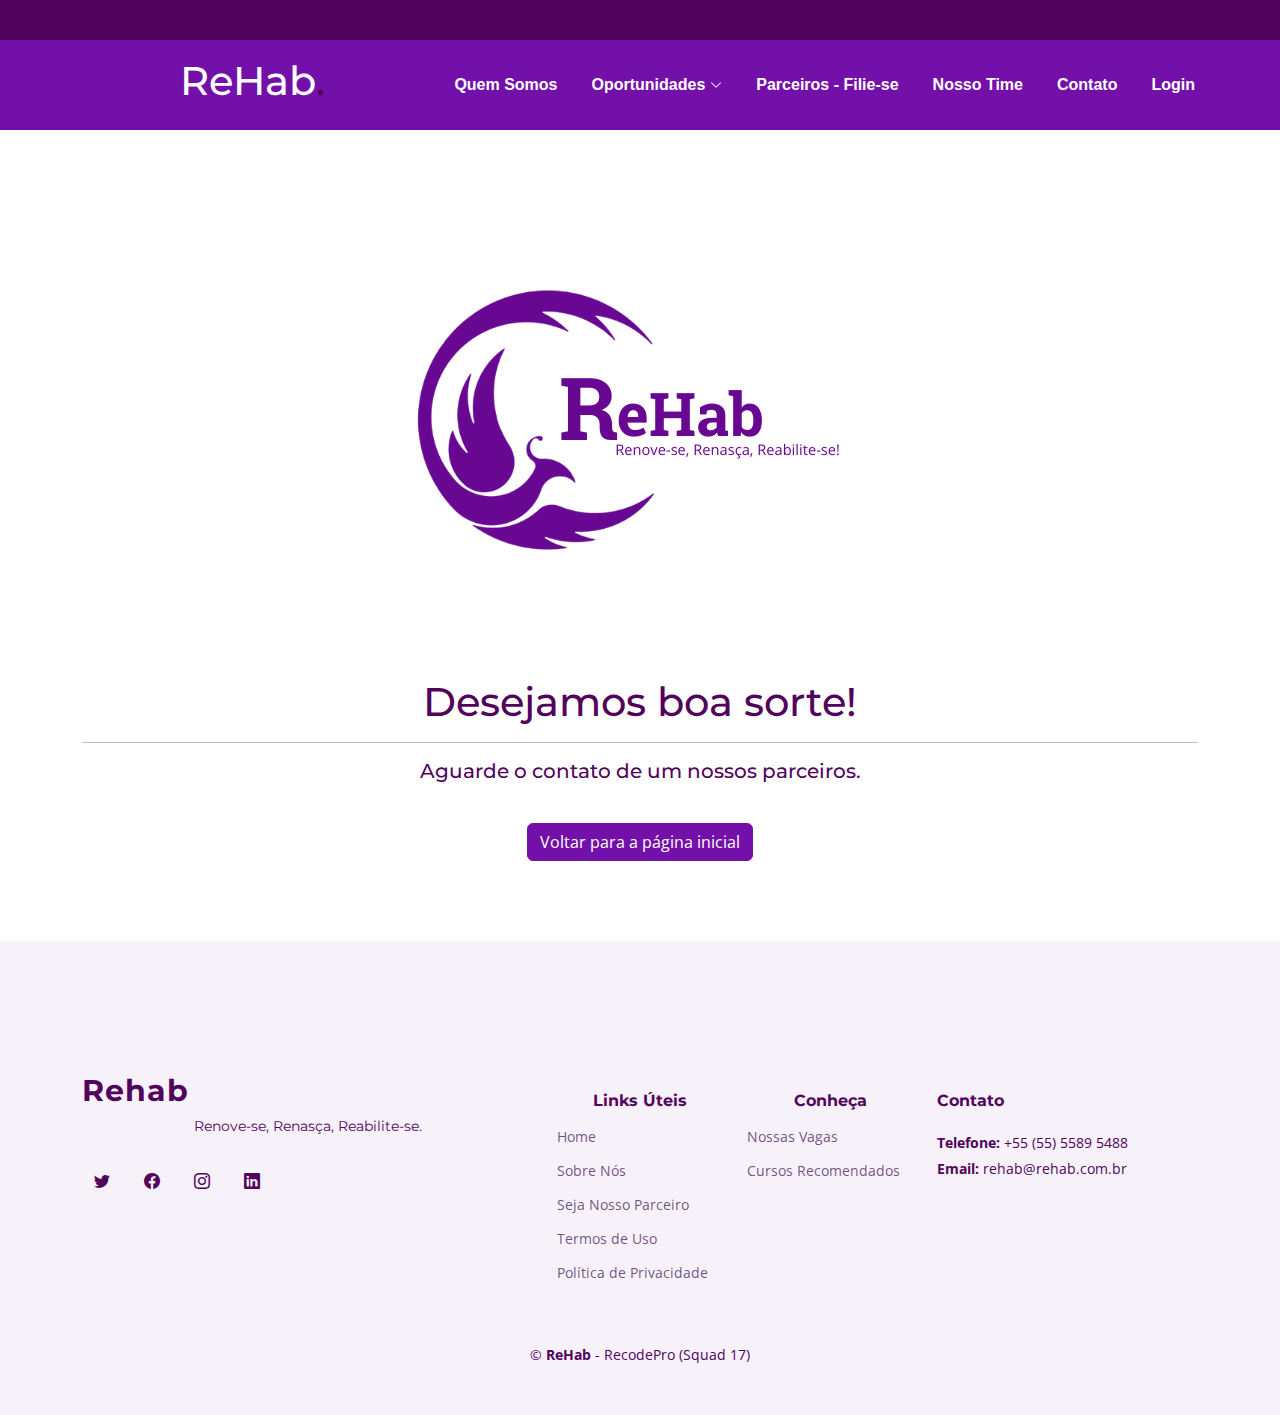
<file: retorno.html>
<!DOCTYPE html>
<html lang="pt-br">

<head>
    <meta charset="utf-8">
    <meta content="width=device-width, initial-scale=1.0" name="viewport">

    <link rel="shortcut icon" href="/assets/img/fenix.png" type="image/x-icon">
    <title>Rehab - Candidatura</title>
    <meta content="" name="description">
    <meta content="" name="keywords">

    <!-- Favicons -->
    <link href="/assets/img/fenix.png" rel="icon">


    <!-- Google Fonts -->
    <link rel="preconnect" href="https://fonts.googleapis.com">
    <link rel="preconnect" href="https://fonts.gstatic.com" crossorigin>
    <link
        href="https://fonts.googleapis.com/css2?family=Open+Sans:ital,wght@0,300;0,400;0,500;0,600;0,700;1,300;1,400;1,600;1,700&family=Montserrat:ital,wght@0,300;0,400;0,500;0,600;0,700;1,300;1,400;1,500;1,600;1,700&family=Raleway:ital,wght@0,300;0,400;0,500;0,600;0,700;1,300;1,400;1,500;1,600;1,700&display=swap"
        rel="stylesheet">

    <!-- Vendor CSS Files -->
    <link href="assets/vendor/bootstrap/css/bootstrap.min.css" rel="stylesheet">
    <link href="assets/vendor/bootstrap-icons/bootstrap-icons.css" rel="stylesheet">
    <link href="assets/vendor/aos/aos.css" rel="stylesheet">
    <link href="assets/vendor/glightbox/css/glightbox.min.css" rel="stylesheet">
    <link href="assets/vendor/swiper/swiper-bundle.min.css" rel="stylesheet">

    <!-- Template Main CSS File -->
    <link href="assets/css/retorno.css" rel="stylesheet">
</head>

<body>

    <!-- ======= Header ======= -->
    <section id="topbar" class="topbar d-flex align-items-center">
        <div class="container d-flex justify-content-center justify-content-md-between">
            <div class="contact-info d-flex align-items-center">
                <i class="bi bi-envelope d-flex align-items-center"><a href="mailto: squaddezessete@gmail.com">Squad 17
                        -
                        RecodePRO</a></i>
            </div>
            <div class="social-links d-none d-md-flex align-items-center">
                <a href="#" class="twitter"><i class="bi bi-tiktok"></i></a>
                <a href="#" class="instagram"><i class="bi bi-instagram"></i></a>
                <a href="#" class="linkedin"><i class="bi bi-linkedin"></i></i></a>
            </div>
        </div>
    </section><!-- End Top Bar -->

    <header id="header" class="header d-flex align-items-center">

        <div class="container-fluid container-xl d-flex align-items-center justify-content-between">
            <a href="index.html" class="logo d-flex align-items-center">

                <h1><a href="index.html#hero">ReHab</a><span>.</span></h1>
            </a>
            <nav id="navbar" class="navbar">
                <ul>

                    <li><a href="index.html#about">Quem Somos</a></li>
                    <li class="dropdown"><a href="#"><span>Oportunidades</span> <i
                                class="bi bi-chevron-down dropdown-indicator"></i></a>
                        <ul>
                            <li class="dropdown"><a href="#"><span>Vagas</span> <i
                                        class="bi bi-chevron-down dropdown-indicator"></i></a>
                                <ul>
                                    <li><a href="index.html#services">Em Destaque</a></li>
                                    <li><a href="talentos.html">Banco de Talentos</a></li>
                                </ul>
                            </li>
                            <li><a href="cursos.html">Cursos</a></li>
                        </ul>
                    </li>

                    <li><a href="parceiros.html">Parceiros - Filie-se</a></li>
                    <li><a href="index.html#team">Nosso Time</a></li>
                    <li><a href="index.html#contact">Contato</a></li>
                    <li><a href="login.html">Login</a></li>
                </ul>
            </nav><!-- .navbar -->

            <i class="mobile-nav-toggle mobile-nav-show bi bi-list"></i>
            <i class="mobile-nav-toggle mobile-nav-hide d-none bi bi-x"></i>

        </div>
    </header><!-- End Header -->



    <div class="container mt-5 text-center">    
        <img src="/assets/img/RehHab.png" alt="Imagem da logo">
    <h1>Desejamos boa sorte!</h1>    
    <hr>
        <blockquote>
            <h5>Aguarde o contato de um nossos parceiros.</h5>            
        </blockquote>
    <br>

        <a href="/index.html" class="btn btn-primary">Voltar para a página inicial</a>

    </div>






    <!-- ======= Footer ======= -->
    <footer id="footer" class="footer">

        <div class="container">
            <div class="row gy-4">
                <div class="col-lg-5 col-md-12 footer-info">
                    <a href="index.html" class="logo d-flex align-items-center">
                        <span>Rehab</span>
                    </a>
                    <p>Renove-se, Renasça, Reabilite-se.</p>
                    <div class="social-links d-flex mt-4">
                        <a href="#" class="twitter"><i class="bi bi-twitter"></i></a>
                        <a href="#" class="facebook"><i class="bi bi-facebook"></i></a>
                        <a href="#" class="instagram"><i class="bi bi-instagram"></i></a>
                        <a href="#" class="linkedin"><i class="bi bi-linkedin"></i></a>
                    </div>
                </div>

                <div class="col-lg-2 col-6 footer-links">
                    <h4>Links Úteis</h4>
                    <ul>
                        <li><a href="index.html">Home</a></li>
                        <li><a href="index.html#about">Sobre Nós</a></li>
                        <li><a href="parceiros.html">Seja Nosso Parceiro</a></li>
                        <li><a href="#">Termos de Uso</a></li>
                        <li><a href="#">Política de Privacidade</a></li>
                    </ul>
                </div>

                <div class="col-lg-2 col-6 footer-links">
                    <h4>Conheça</h4>
                    <ul>
                        <li><a href="talentos.html">Nossas Vagas</a></li>
                        <li><a href="cursos.html">Cursos Recomendados</a></li>
                    </ul>
                </div>

                <div class="col-lg-3 col-md-12 footer-contact text-center text-md-start">
                    <h4>Contato</h4>
                    <p>
                        <strong>Telefone:</strong> +55 (55) 5589 5488<br>
                        <strong>Email:</strong> rehab@rehab.com.br<br>
                    </p>

                </div>

            </div>
        </div>

        <div class="container mt-4">
            <div class="copyright">
                &copy; <strong><span>ReHab</span></strong> - RecodePro (Squad 17)
            </div>
        </div>

    </footer><!-- End Footer -->
    <!-- End Footer -->

    <a href="#" class="scroll-top d-flex align-items-center justify-content-center"><i
            class="bi bi-arrow-up-short"></i></a>

    <div id="preloader"></div>

    <!-- Vendor JS Files -->
    <script src="assets/vendor/bootstrap/js/bootstrap.bundle.min.js"></script>
    <script src="assets/vendor/aos/aos.js"></script>
    <script src="assets/vendor/glightbox/js/glightbox.min.js"></script>
    <script src="assets/vendor/purecounter/purecounter_vanilla.js"></script>
    <script src="assets/vendor/swiper/swiper-bundle.min.js"></script>
    <script src="assets/vendor/isotope-layout/isotope.pkgd.min.js"></script>
    <script src="assets/vendor/php-email-form/validate.js"></script>

    <!-- Template Main JS File -->
    <script src="assets/js/main.js"></script>

</body>

</html>
</file>
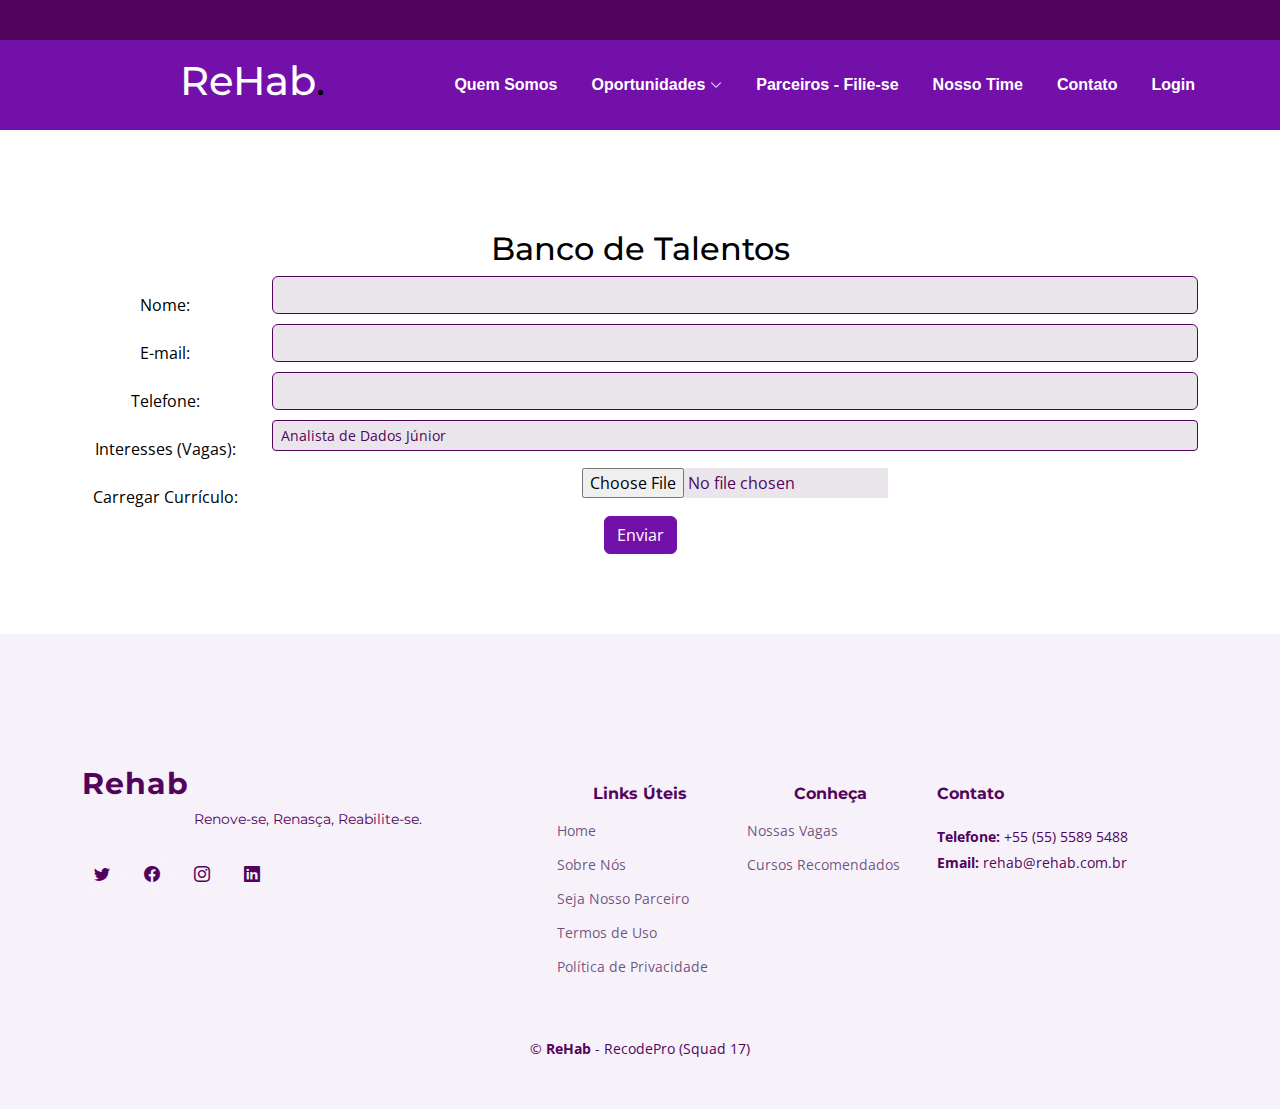
<file: talentos.html>
<!DOCTYPE html>
<html lang="pt-br">

<head>
    <meta charset="utf-8">
    <meta content="width=device-width, initial-scale=1.0" name="viewport">

    <link rel="shortcut icon" href="/assets/img/fenix.png" type="image/x-icon">
    <title>Rehab - Banco de Talentos</title>
    <meta content="" name="description">
    <meta content="" name="keywords">

    <!-- Favicons -->
    <link href="/assets/img/fenix.png" rel="icon">


    <!-- Google Fonts -->
    <link rel="preconnect" href="https://fonts.googleapis.com">
    <link rel="preconnect" href="https://fonts.gstatic.com" crossorigin>
    <link
        href="https://fonts.googleapis.com/css2?family=Open+Sans:ital,wght@0,300;0,400;0,500;0,600;0,700;1,300;1,400;1,600;1,700&family=Montserrat:ital,wght@0,300;0,400;0,500;0,600;0,700;1,300;1,400;1,500;1,600;1,700&family=Raleway:ital,wght@0,300;0,400;0,500;0,600;0,700;1,300;1,400;1,500;1,600;1,700&display=swap"
        rel="stylesheet">

    <!-- Vendor CSS Files -->
    <link href="assets/vendor/bootstrap/css/bootstrap.min.css" rel="stylesheet">
    <link href="assets/vendor/bootstrap-icons/bootstrap-icons.css" rel="stylesheet">
    <link href="assets/vendor/aos/aos.css" rel="stylesheet">
    <link href="assets/vendor/glightbox/css/glightbox.min.css" rel="stylesheet">
    <link href="assets/vendor/swiper/swiper-bundle.min.css" rel="stylesheet">

    <!-- Template Main CSS File -->
    <link href="assets/css/talentos.css" rel="stylesheet">
</head>

<body>

    <!-- ======= Header ======= -->
    <section id="topbar" class="topbar d-flex align-items-center">
        <div class="container d-flex justify-content-center justify-content-md-between">
            <div class="contact-info d-flex align-items-center">
                <i class="bi bi-envelope d-flex align-items-center"><a href="mailto: squaddezessete@gmail.com">Squad 17
                        -
                        RecodePRO</a></i>
            </div>
            <div class="social-links d-none d-md-flex align-items-center">
                <a href="#" class="twitter"><i class="bi bi-tiktok"></i></a>
                <a href="#" class="instagram"><i class="bi bi-instagram"></i></a>
                <a href="#" class="linkedin"><i class="bi bi-linkedin"></i></i></a>
            </div>
        </div>
    </section><!-- End Top Bar -->

    <header id="header" class="header d-flex align-items-center">

        <div class="container-fluid container-xl d-flex align-items-center justify-content-between">
            <a href="index.html" class="logo d-flex align-items-center">

                <h1><a href="index.html#hero">ReHab</a><span>.</span></h1>
            </a>
            <nav id="navbar" class="navbar">
                <ul>

                    <li><a href="index.html#about">Quem Somos</a></li>
                    <li class="dropdown"><a href="#"><span>Oportunidades</span> <i
                                class="bi bi-chevron-down dropdown-indicator"></i></a>
                        <ul>
                            <li class="dropdown"><a href="#"><span>Vagas</span> <i
                                        class="bi bi-chevron-down dropdown-indicator"></i></a>
                                <ul>
                                    <li><a href="index.html#services">Em Destaque</a></li>
                                    <li><a href="talentos.html">Banco de Talentos</a></li>
                                </ul>
                            </li>
                            <li><a href="cursos.html">Cursos</a></li>
                        </ul>
                    </li>

                    <li><a href="parceiros.html">Parceiros - Filie-se</a></li>
                    <li><a href="index.html#team">Nosso Time</a></li>
                    <li><a href="index.html#contact">Contato</a></li>
                    <li><a href="login.html">Login</a></li>
                </ul>
            </nav><!-- .navbar -->

            <i class="mobile-nav-toggle mobile-nav-show bi bi-list"></i>
            <i class="mobile-nav-toggle mobile-nav-hide d-none bi bi-x"></i>

        </div>
    </header><!-- End Header -->



    <div class="container">
        <h2>Banco de Talentos</h2>
        <form action="#" method="post" enctype="multipart/form-data">
          <div class="form-group row">
            <label for="nome" class="col-sm-2 col-form-label text-left">Nome:</label>
            <div class="col-sm-10">
              <input type="text" class="form-control" id="nome" name="nome" required>
            </div>
          </div>
          <div class="form-group row">
            <label for="email" class="col-sm-2 col-form-label text-left">E-mail:</label>
            <div class="col-sm-10">
              <input type="email" class="form-control" id="email" name="email" required>
            </div>
          </div>
          <div class="form-group row">
            <label for="telefone" class="col-sm-2 col-form-label text-left">Telefone:</label>
            <div class="col-sm-10">
              <input type="tel" class="form-control" id="telefone" name="telefone" required>
            </div>
          </div>
          <div class="form-group row">
            <label for="interesses" class="col-sm-2 col-form-label text-left">Interesses (Vagas):</label>
            <div class="col-sm-10">
              <select class="form-control form-control-sm">
                <option>Analista de Dados Júnior</option>
                <option>Analista de Segurança Cibernética</option>
                <option>Analista de Suporte de TI</option>
                <option>Assistente de SAC</option>
                <option>Cabelereiro</option>
                <option>Cinegrafista</option>
                <option>Cuidador de Idosos</option>
                <option>Designer Gráfico</option>
                <option>Desenvolvedor Web Back-End</option>
                <option>Desenvolvedor Web Front-End</option>
                <option>Entregador</option>
                <option>Especialista em Mídias Sociais</option>
                <option>Especialista em SEO</option>
                <option>Estoquista</option>
                <option>Fotógrafo</option>
                <option>Garçom</option>
                <option>Guarda de Trânsito</option>
                <option>Instrutor de Academia</option>
                <option>Inspetor de Tráfego</option>
                <option>Jardineiro</option>
                <option>Mecânico</option>
                <option>Operador de Britadeira</option>
                <option>Operador de Telemarketing</option>
                <option>Pedreiro</option>
                <option>Pintor</option>
                <option>Porteiro</option>
                <option>Professor</option>
                <option>Professor de Música</option>
                <option>Recepcionista</option>
                <option>Suporte de Redes</option>
                <option>Suporte Técnico</option>
                <option>Técnico de Instalação</option>
                <option>Técnico em Enfermagem</option>
                <option>Testador de Qualidade de Software</option>
                <option>Tradutor</option>
                <option>BANCO DE TALENTOS</option>
                <option>BANCO DE TALENTOS</option>
              </select>
            </div>
          </div>
          <div class="form-group row">
            <label for="curriculo" class="col-sm-2 col-form-label text-left">Carregar Currículo:</label>
            <div class="col-sm-10">
              <input type="file" class="form-control-file" id="curriculo" name="curriculo" accept=".pdf,.doc,.docx" required>
            </div>
          </div>
          <a href="retorno.html" class="btn btn-primary">Enviar</a>
        </form>
      </div>







    <!-- ======= Footer ======= -->
    <footer id="footer" class="footer">

        <div class="container">
            <div class="row gy-4">
                <div class="col-lg-5 col-md-12 footer-info">
                    <a href="index.html" class="logo d-flex align-items-center">
                        <span>Rehab</span>
                    </a>
                    <p>Renove-se, Renasça, Reabilite-se.</p>
                    <div class="social-links d-flex mt-4">
                        <a href="#" class="twitter"><i class="bi bi-twitter"></i></a>
                        <a href="#" class="facebook"><i class="bi bi-facebook"></i></a>
                        <a href="#" class="instagram"><i class="bi bi-instagram"></i></a>
                        <a href="#" class="linkedin"><i class="bi bi-linkedin"></i></a>
                    </div>
                </div>

                <div class="col-lg-2 col-6 footer-links">
                    <h4>Links Úteis</h4>
                    <ul>
                        <li><a href="index.html">Home</a></li>
                        <li><a href="index.html#about">Sobre Nós</a></li>
                        <li><a href="parceiros.html">Seja Nosso Parceiro</a></li>
                        <li><a href="#">Termos de Uso</a></li>
                        <li><a href="#">Política de Privacidade</a></li>
                    </ul>
                </div>

                <div class="col-lg-2 col-6 footer-links">
                    <h4>Conheça</h4>
                    <ul>
                        <li><a href="talentos.html">Nossas Vagas</a></li>
                        <li><a href="cursos.html">Cursos Recomendados</a></li>
                    </ul>
                </div>

                <div class="col-lg-3 col-md-12 footer-contact text-center text-md-start">
                    <h4>Contato</h4>
                    <p>
                        <strong>Telefone:</strong> +55 (55) 5589 5488<br>
                        <strong>Email:</strong> rehab@rehab.com.br<br>
                    </p>

                </div>

            </div>
        </div>

        <div class="container mt-4">
            <div class="copyright">
                &copy; <strong><span>ReHab</span></strong> - RecodePro (Squad 17)
            </div>
        </div>

    </footer><!-- End Footer -->
    <!-- End Footer -->

    <a href="#" class="scroll-top d-flex align-items-center justify-content-center"><i
            class="bi bi-arrow-up-short"></i></a>

    <div id="preloader"></div>

    <!-- Vendor JS Files -->
    <script src="assets/vendor/bootstrap/js/bootstrap.bundle.min.js"></script>
    <script src="assets/vendor/aos/aos.js"></script>
    <script src="assets/vendor/glightbox/js/glightbox.min.js"></script>
    <script src="assets/vendor/purecounter/purecounter_vanilla.js"></script>
    <script src="assets/vendor/swiper/swiper-bundle.min.js"></script>
    <script src="assets/vendor/isotope-layout/isotope.pkgd.min.js"></script>
    <script src="assets/vendor/php-email-form/validate.js"></script>

    <!-- Template Main JS File -->
    <script src="assets/js/main.js"></script>

</body>

</html>
</file>
<file: assets/css/cadastro.css>
:root {
    --font-default: "Open Sans", system-ui, -apple-system, "Segoe UI", Roboto, "Helvetica Neue", Arial, "Noto Sans", "Liberation Sans", sans-serif, "Apple Color Emoji", "Segoe UI Emoji", "Segoe UI Symbol", "Noto Color Emoji";
    --font-primary: "Montserrat", sans-serif;
    --font-secondary: "Poppins", sans-serif;
  }
  
  /* Colors */
  :root {
    --color-default: #222222;
    --color-primary: #f7f1fa;
    --color-secondary: #7410aa;
  }
  
  /* Smooth scroll behavior */
  :root {
    scroll-behavior: smooth;
  }
  
  /*--------------------------------------------------------------
    # General
    --------------------------------------------------------------*/
  body {
    font-family: var(--font-default);
    color: black;
  }
  
  a {
    color: white;
    text-decoration: none;
  }
  
  a:hover {
    color: #52045c;
    text-decoration: none;
  }
  
  h1,
  h2,
  h3,
  h4,
  h5,
  h6 {
    font-family: var(--font-primary);
  }

/*--------------------------------------------------------------
  # Sections & Section Header
  --------------------------------------------------------------*/
  section {
    padding: 60px 0;
    overflow: hidden;
  }
  
  .sections-bg {
    background-color: #52045c;
  }
  
  .section-header {
    text-align: center;
    padding-bottom: 60px;
  }
  
  .section-header h2 {
    font-size: 32px;
    font-weight: 600;
    margin-bottom: 20px;
    padding-bottom: 20px;
    position: relative;
    color: white;
  }
  
  .section-header h2:after {
    content: "";
    position: absolute;
    display: block;
    width: 50px;
    height: 3px;
    background: var(--color-primary);
    left: 0;
    right: 0;
    bottom: 0;
    margin: auto;
  }
  
  .section-header p {
    margin-bottom: 0;
    color: #6f6f6f;
  }
  
  
  .breadcrumbs .page-header {
    padding: 60px 0 60px 0;
    min-height: 20vh;
    position: relative;
    background-color: var(--color-primary);
  }
  
  .breadcrumbs .page-header h2 {
    font-size: 56px;
    font-weight: 500;
    color: #fff;
    font-family: var(--font-secondary);
  }
  
  .breadcrumbs .page-header p {
    color: #7410aa;
  }
  
  .breadcrumbs nav {
    background-color: #7410aa !important;
    padding: 20px 0;
  }
  
  .breadcrumbs nav ol {
    display: flex;
    flex-wrap: wrap;
    list-style: none;
    margin: 0;
    padding: 0;
    font-size: 16px;
    font-weight: 600;
    color: var(--color-default);
  }
  
  .breadcrumbs nav ol a {
    color: var(--color-primary);
    transition: 0.3s;
  }
  
  .breadcrumbs nav ol a:hover {
    text-decoration: underline;
  }
  
  .breadcrumbs nav ol li+li {
    padding-left: 10px;
  }
  
  .breadcrumbs nav ol li+li::before {
    display: inline-block;
    padding-right: 10px;
    color: var(--color-secondary);
    content: "/";
  }
  #header {
    background-color:#7410aa;
    margin-bottom: 3rem;
  
  }
  /*--------------------------------------------------------------
    # Scroll top button
    --------------------------------------------------------------*/
  .scroll-top {
    position: fixed;
    visibility: hidden;
    opacity: 0;
    right: 15px;
    bottom: -15px;
    z-index: 99999;
    background: var(--color-secondary);
    width: 44px;
    height: 44px;
    border-radius: 50px;
    transition: all 0.4s;
  }
  
  .scroll-top i {
    font-size: 24px;
    color: #fff;
    line-height: 0;
  }
  
  .scroll-top:hover {
    background: rgba(248, 90, 64, 0.8);
    color: #fff;
  }
  
  .scroll-top.active {
    visibility: visible;
    opacity: 1;
    bottom: 15px;
  }
  
  /*--------------------------------------------------------------
    # Preloader
    --------------------------------------------------------------*/
  #preloader {
    position: fixed;
    inset: 0;
    z-index: 999999;
    overflow: hidden;
    background: #fff;
    transition: all 0.6s ease-out;
  }
  
  #preloader:before {
    content: "";
    position: fixed;
    top: calc(50% - 30px);
    left: calc(50% - 30px);
    border: 6px solid #fff;
    border-color: var(--color-primary) transparent var(--color-primary) transparent;
    border-radius: 50%;
    width: 60px;
    height: 60px;
    animation: animate-preloader 1.5s linear infinite;
  }
  
  @keyframes animate-preloader {
    0% {
      transform: rotate(0deg);
    }
  
    100% {
      transform: rotate(360deg);
    }
  }
  
  /*--------------------------------------------------------------
    # Disable aos animation delay on mobile devices
    --------------------------------------------------------------*/
  @media screen and (max-width: 768px) {
    [data-aos-delay] {
      transition-delay: 0 !important;
    }
  }
  
  /*--------------------------------------------------------------
    # Header
    --------------------------------------------------------------*/
  .topbar {
    background: #52045c;
    height: 40px;
    font-size: 14px;
    transition: all 0.5s;
    color: #fff;
    padding: 0;
  }
  
  .topbar .contact-info i {
    font-style: normal;
    color: #fff;
    line-height: 0;
  }
  
  .topbar .contact-info i a,
  .topbar .contact-info i span {
    padding-left: 5px;
    color: #fff;
  }
  
  @media (max-width: 575px) {
  
    .topbar .contact-info i a,
    .topbar .contact-info i span {
      font-size: 13px;
    }
  }
  
  .topbar .contact-info i a {
    line-height: 0;
    transition: 0.3s;
  }
  
  .topbar .contact-info i a:hover {
    color: #fff;
    text-decoration: underline;
  }
  
  .topbar .social-links a {
    color: rgba(255, 255, 255, 0.7);
    line-height: 0;
    transition: 0.3s;
    margin-left: 20px;
  }
  
  .topbar .social-links a:hover {
    color: #fff;
  }
  
  .header {
    transition: all 0.5s;
    z-index: 997;
    height: 90px;
    background-color: var(--color-primary);
  }
  
  .header.sticked {
    position: fixed;
    top: 0;
    right: 0;
    left: 0;
    height: 70px;
    box-shadow: 0px 2px 20px rgba(0, 0, 0, 0.1);
  }
  
  .header .logo img {
    max-height: 40px;
    margin-right: 6px;
  }
  
  .header .logo h1 {
    font-size: 30px;
    margin: 0;
    font-weight: 600;
    letter-spacing: 0.8px;
    color: #48063f;
    font-family: var(--font-primary);
  }
  
  .header .logo h1 span {
    color: #f96f59;
  }
  
  .sticked-header-offset {
    margin-top: 70px;
  }
  
  section {
    scroll-margin-top: 70px;
  }
  
  /*--------------------------------------------------------------
    # Desktop Navigation
    --------------------------------------------------------------*/
  @media (min-width: 1280px) {
    .navbar {
      padding: 0;
    }
  
    .navbar ul {
      margin: 0;
      padding: 0;
      display: flex;
      list-style: none;
      align-items: center;
    }
  
    .navbar li {
      position: relative;
    }
  
    .navbar>ul>li {
      white-space: nowrap;
      padding: 10px 0 10px 28px;
    }
  
    .navbar a,
    .navbar a:focus {
      display: flex;
      align-items: center;
      justify-content: space-between;
      padding: 0 3px;
      font-family: var(--font-secondary);
      font-size: 16px;
      font-weight: 600;
      color: white;
      white-space: nowrap;
      transition: 0.3s;
      position: relative;
    }
  
    .navbar a i,
    .navbar a:focus i {
      font-size: 12px;
      line-height: 0;
      margin-left: 5px;
    }
  
    .navbar>ul>li>a:before {
      content: "";
      position: absolute;
      width: 100%;
      height: 2px;
      bottom: -6px;
      left: 0;
      background-color: var(--color-secondary);
      visibility: hidden;
      width: 0px;
      transition: all 0.3s ease-in-out 0s;
    }
  
    .navbar a:hover:before,
    .navbar li:hover>a:before,
    .navbar .active:before {
      visibility: visible;
      width: 100%;
    }
  
    .navbar a:hover,
    .navbar .active,
    .navbar .active:focus,
    .navbar li:hover>a {
      color: #52045c;
    }
  
    .navbar .dropdown ul {
      display: block;
      position: absolute;
      left: 28px;
      top: calc(100% + 30px);
      margin: 0;
      padding: 10px 0;
      z-index: 99;
      opacity: 0;
      visibility: hidden;
      background: #fff;
      box-shadow: 0px 0px 30px rgba(127, 137, 161, 0.25);
      transition: 0.3s;
      border-radius: 4px;
    }
  
    .navbar .dropdown ul li {
      min-width: 200px;
    }
  
    .navbar .dropdown ul a {
      padding: 10px 20px;
      font-size: 15px;
      text-transform: none;
      font-weight: 600;
      color: black;
    }
  
    .navbar .dropdown ul a i {
      font-size: 12px;
    }
  
    .navbar .dropdown ul a:hover,
    .navbar .dropdown ul .active:hover,
    .navbar .dropdown ul li:hover>a {
      color: var(--color-secondary);
    }
  
    .navbar .dropdown:hover>ul {
      opacity: 1;
      top: 100%;
      visibility: visible;
    }
  
    .navbar .dropdown .dropdown ul {
      top: 0;
      left: calc(100% - 30px);
      visibility: hidden;
    }
  
    .navbar .dropdown .dropdown:hover>ul {
      opacity: 1;
      top: 0;
      left: 100%;
      visibility: visible;
    }
  }
  
  @media (min-width: 1280px) and (max-width: 1366px) {
    .navbar .dropdown .dropdown ul {
      left: -90%;
    }
  
    .navbar .dropdown .dropdown:hover>ul {
      left: -100%;
    }
  }
  
  @media (min-width: 1280px) {
  
    .mobile-nav-show,
    .mobile-nav-hide {
      display: none;
    }
  }
  
  /*--------------------------------------------------------------
    # Mobile Navigation
    --------------------------------------------------------------*/
  @media (max-width: 1279px) {
    .navbar {
      position: fixed;
      top: 0;
      right: -100%;
      width: 100%;
      max-width: 400px;
      bottom: 0;
      transition: 0.3s;
      z-index: 9997;
    }
  
    .navbar ul {
      position: absolute;
      inset: 0;
      padding: 50px 0 10px 0;
      margin: 0;
      background: rgba(74, 6, 86, 0.9);
      overflow-y: auto;
      transition: 0.3s;
      z-index: 9998;
    }
  
    .navbar a,
    .navbar a:focus {
      display: flex;
      align-items: center;
      justify-content: space-between;
      padding: 10px 20px;
      font-family: var(--font-primary);
      font-size: 15px;
      font-weight: 600;
      color: rgba(255, 255, 255, 0.7);
      white-space: nowrap;
      transition: 0.3s;
    }
  
    .navbar a i,
    .navbar a:focus i {
      font-size: 12px;
      line-height: 0;
      margin-left: 5px;
    }
  
    .navbar a:hover,
    .navbar .active,
    .navbar .active:focus,
    .navbar li:hover>a {
      color: #fff;
    }
  
    .navbar .getstarted,
    .navbar .getstarted:focus {
      background: var(--color-primary);
      padding: 8px 20px;
      border-radius: 4px;
      margin: 15px;
      color: #fff;
    }
  
    .navbar .getstarted:hover,
    .navbar .getstarted:focus:hover {
      color: #fff;
      background: #52045c;
    }
  
    .navbar .dropdown ul,
    .navbar .dropdown .dropdown ul {
      position: static;
      display: none;
      padding: 10px 0;
      margin: 10px 20px;
      transition: all 0.5s ease-in-out;
      background-color: #52045c;
      border: 1px solid #52045c;
    }
  
    .navbar .dropdown>.dropdown-active,
    .navbar .dropdown .dropdown>.dropdown-active {
      display: block;
    }
  
    .mobile-nav-show {
      color: rgba(255, 255, 255, 0.6);
      font-size: 28px;
      cursor: pointer;
      line-height: 0;
      transition: 0.5s;
      z-index: 9999;
      margin-right: 10px;
    }
  
    .mobile-nav-hide {
      color: #fff;
      font-size: 32px;
      cursor: pointer;
      line-height: 0;
      transition: 0.5s;
      position: fixed;
      right: 20px;
      top: 20px;
      z-index: 9999;
    }
  
    .mobile-nav-active {
      overflow: hidden;
    }
  
    .mobile-nav-active .navbar {
      right: 0;
    }
  
    .mobile-nav-active .navbar:before {
      content: "";
      position: fixed;
      inset: 0;
      background: #52045c;
      z-index: 9996;
    }
  }

  .container {
    text-align: center;
    margin-top: 100px;
  }
  .form-group input, .form-control  {
    background-color: #eae5eb;
    color: #52045c;
    border-color: #52045c;
    margin-bottom: 10px;
  }
  .form-group label {
    margin-top: 10px;
  }

  .btn-primary {
    background-color: #7410aa;
    border-color: #7410aa;
  }
  .btn-primary:hover {
    background-color: #52045c;
    border-color: #52045c;
  }


/*CADASTRO*/

#container {
    text-align: center;
    padding: 20px;
    border-radius: 8px;
    box-shadow: 0 0 10px rgba(0, 0, 0, 0.1);
    background-color: #fff;
}

h2 {
    color: #7410aa;
}

input {
    width: 40%;
    padding: 10px;
    margin: 10px 0;
    box-sizing: border-box;
}

button {
    background-color: #52045c;
    color: #fff;
    padding: 10px 20px;
    border: none;
    border-radius: 4px;
    cursor: pointer;
}

button:hover {
    background-color: #7410aa;
    
}






 

/*--------------------------------------------------------------
  # Footer
  --------------------------------------------------------------*/
  .footer {
    font-size: 14px;
    background-color: var(--color-primary);
    padding: 50px 0;
    color: #52045c;
    margin-top: 5rem;
  }
  
  .footer .footer-info .logo {
    line-height: 0;
    margin-bottom: 25px;
  }
  
  .footer .footer-info .logo img {
    max-height: 40px;
    margin-right: 6px;
  }
  
  .footer .footer-info .logo span {
    font-size: 30px;
    font-weight: 700;
    letter-spacing: 1px;
    color: #52045c;
    font-family: var(--font-primary);
  }
  
  .footer .footer-info p {
    font-size: 14px;
    font-family: var(--font-primary);
  }
  
  .footer .social-links a {
    display: flex;
    align-items: center;
    justify-content: center;
    width: 40px;
    height: 40px;
    border-radius: 50%;
    border: 1px solid rgba(255, 255, 255, 0.2);
    font-size: 16px;
    color: #52045c;
    margin-right: 10px;
    transition: 0.3s;
  }
  
  .footer .social-links a:hover {
    color: #52045c;
    border-color: #52045c;
  }
  
  .footer h4 {
    font-size: 16px;
    font-weight: bold;
    position: relative;
    padding-bottom: 12px;
  }
  
  .footer .footer-links {
    margin-bottom: 30px;
  }
  
  .footer .footer-links ul {
    list-style: none;
    padding: 0;
    margin: 0;
  }
  
  .footer .footer-links ul i {
    padding-right: 2px;
    color: #52045c;
    font-size: 12px;
    line-height: 0;
  }
  
  .footer .footer-links ul li {
    padding: 10px 0;
    display: flex;
    align-items: center;
  }
  
  .footer .footer-links ul li:first-child {
    padding-top: 0;
  }
  
  .footer .footer-links ul a {
    color: rgba(53, 7, 75, 0.7);
    transition: 0.3s;
    display: inline-block;
    line-height: 1;
  }
  
  .footer .footer-links ul a:hover {
    color: #fff;
  }
  
  .footer .footer-contact p {
    line-height: 26px;
  }
  
  .footer .copyright {
    text-align: center;
  }
  
  .footer .credits {
    padding-top: 4px;
    text-align: center;
    font-size: 13px;
  }
  
  .footer .credits a {
    color: #000;
  }
</file>
<file: assets/css/cursos.css>
:root {
    --font-default: "Open Sans", system-ui, -apple-system, "Segoe UI", Roboto, "Helvetica Neue", Arial, "Noto Sans", "Liberation Sans", sans-serif, "Apple Color Emoji", "Segoe UI Emoji", "Segoe UI Symbol", "Noto Color Emoji";
    --font-primary: "Montserrat", sans-serif;
    --font-secondary: "Poppins", sans-serif;
  }
  
  /* Colors */
  :root {
    --color-default: #222222;
    --color-primary: #f7f1fa;
    --color-secondary: #7410aa;
  }
  
  /* Smooth scroll behavior */
  :root {
    scroll-behavior: smooth;
  }
  
  /*--------------------------------------------------------------
    # General
    --------------------------------------------------------------*/
  body {
    font-family: var(--font-default);
    color: black;
  }
  
  a {
    color: white;
    text-decoration: none;
  }
  
  a:hover {
    color: #52045c;
    text-decoration: none;
  }
  
  h1,
  h2,
  h3,
  h4,
  h5,
  h6 {
    font-family: var(--font-primary);
  }

/*--------------------------------------------------------------
  # Sections & Section Header
  --------------------------------------------------------------*/
  section {
    padding: 60px 0;
    overflow: hidden;
  }
  
  .sections-bg {
    background-color: #52045c;
  }
  
  .section-header {
    text-align: center;
    padding-bottom: 60px;
  }
  
  .section-header h2 {
    font-size: 32px;
    font-weight: 600;
    margin-bottom: 20px;
    padding-bottom: 20px;
    position: relative;
    color: white;
  }
  
  .section-header h2:after {
    content: "";
    position: absolute;
    display: block;
    width: 50px;
    height: 3px;
    background: var(--color-primary);
    left: 0;
    right: 0;
    bottom: 0;
    margin: auto;
  }
  
  .section-header p {
    margin-bottom: 0;
    color: #6f6f6f;
  }
  
  
  .breadcrumbs .page-header {
    padding: 60px 0 60px 0;
    min-height: 20vh;
    position: relative;
    background-color: var(--color-primary);
  }
  
  .breadcrumbs .page-header h2 {
    font-size: 56px;
    font-weight: 500;
    color: #fff;
    font-family: var(--font-secondary);
  }
  
  .breadcrumbs .page-header p {
    color: #7410aa;
  }
  
  .breadcrumbs nav {
    background-color: #7410aa !important;
    padding: 20px 0;
  }
  
  .breadcrumbs nav ol {
    display: flex;
    flex-wrap: wrap;
    list-style: none;
    margin: 0;
    padding: 0;
    font-size: 16px;
    font-weight: 600;
    color: var(--color-default);
  }
  
  .breadcrumbs nav ol a {
    color: var(--color-primary);
    transition: 0.3s;
  }
  
  .breadcrumbs nav ol a:hover {
    text-decoration: underline;
  }
  
  .breadcrumbs nav ol li+li {
    padding-left: 10px;
  }
  
  .breadcrumbs nav ol li+li::before {
    display: inline-block;
    padding-right: 10px;
    color: var(--color-secondary);
    content: "/";
  }
  #header {
    background-color:#7410aa;
    margin-bottom: 3rem;
  
  }
  /*--------------------------------------------------------------
    # Scroll top button
    --------------------------------------------------------------*/
  .scroll-top {
    position: fixed;
    visibility: hidden;
    opacity: 0;
    right: 15px;
    bottom: -15px;
    z-index: 99999;
    background: var(--color-secondary);
    width: 44px;
    height: 44px;
    border-radius: 50px;
    transition: all 0.4s;
  }
  
  .scroll-top i {
    font-size: 24px;
    color: #fff;
    line-height: 0;
  }
  
  .scroll-top:hover {
    background: rgba(248, 90, 64, 0.8);
    color: #fff;
  }
  
  .scroll-top.active {
    visibility: visible;
    opacity: 1;
    bottom: 15px;
  }
  
  /*--------------------------------------------------------------
    # Preloader
    --------------------------------------------------------------*/
  #preloader {
    position: fixed;
    inset: 0;
    z-index: 999999;
    overflow: hidden;
    background: #fff;
    transition: all 0.6s ease-out;
  }
  
  #preloader:before {
    content: "";
    position: fixed;
    top: calc(50% - 30px);
    left: calc(50% - 30px);
    border: 6px solid #fff;
    border-color: var(--color-primary) transparent var(--color-primary) transparent;
    border-radius: 50%;
    width: 60px;
    height: 60px;
    animation: animate-preloader 1.5s linear infinite;
  }
  
  @keyframes animate-preloader {
    0% {
      transform: rotate(0deg);
    }
  
    100% {
      transform: rotate(360deg);
    }
  }
  
  /*--------------------------------------------------------------
    # Disable aos animation delay on mobile devices
    --------------------------------------------------------------*/
  @media screen and (max-width: 768px) {
    [data-aos-delay] {
      transition-delay: 0 !important;
    }
  }
  
  /*--------------------------------------------------------------
    # Header
    --------------------------------------------------------------*/
  .topbar {
    background: #52045c;
    height: 40px;
    font-size: 14px;
    transition: all 0.5s;
    color: #fff;
    padding: 0;
  }
  
  .topbar .contact-info i {
    font-style: normal;
    color: #fff;
    line-height: 0;
  }
  
  .topbar .contact-info i a,
  .topbar .contact-info i span {
    padding-left: 5px;
    color: #fff;
  }
  
  @media (max-width: 575px) {
  
    .topbar .contact-info i a,
    .topbar .contact-info i span {
      font-size: 13px;
    }
  }
  
  .topbar .contact-info i a {
    line-height: 0;
    transition: 0.3s;
  }
  
  .topbar .contact-info i a:hover {
    color: #fff;
    text-decoration: underline;
  }
  
  .topbar .social-links a {
    color: rgba(255, 255, 255, 0.7);
    line-height: 0;
    transition: 0.3s;
    margin-left: 20px;
  }
  
  .topbar .social-links a:hover {
    color: #fff;
  }
  
  .header {
    transition: all 0.5s;
    z-index: 997;
    height: 90px;
    background-color: var(--color-primary);
  }
  
  .header.sticked {
    position: fixed;
    top: 0;
    right: 0;
    left: 0;
    height: 70px;
    box-shadow: 0px 2px 20px rgba(0, 0, 0, 0.1);
  }
  
  .header .logo img {
    max-height: 40px;
    margin-right: 6px;
  }
  
  .header .logo h1 {
    font-size: 30px;
    margin: 0;
    font-weight: 600;
    letter-spacing: 0.8px;
    color: #48063f;
    font-family: var(--font-primary);
  }
  
  .header .logo h1 span {
    color: #f96f59;
  }
  
  .sticked-header-offset {
    margin-top: 70px;
  }
  
  section {
    scroll-margin-top: 70px;
  }
  
  /*--------------------------------------------------------------
    # Desktop Navigation
    --------------------------------------------------------------*/
  @media (min-width: 1280px) {
    .navbar {
      padding: 0;
    }
  
    .navbar ul {
      margin: 0;
      padding: 0;
      display: flex;
      list-style: none;
      align-items: center;
    }
  
    .navbar li {
      position: relative;
    }
  
    .navbar>ul>li {
      white-space: nowrap;
      padding: 10px 0 10px 28px;
    }
  
    .navbar a,
    .navbar a:focus {
      display: flex;
      align-items: center;
      justify-content: space-between;
      padding: 0 3px;
      font-family: var(--font-secondary);
      font-size: 16px;
      font-weight: 600;
      color: white;
      white-space: nowrap;
      transition: 0.3s;
      position: relative;
    }
  
    .navbar a i,
    .navbar a:focus i {
      font-size: 12px;
      line-height: 0;
      margin-left: 5px;
    }
  
    .navbar>ul>li>a:before {
      content: "";
      position: absolute;
      width: 100%;
      height: 2px;
      bottom: -6px;
      left: 0;
      background-color: var(--color-secondary);
      visibility: hidden;
      width: 0px;
      transition: all 0.3s ease-in-out 0s;
    }
  
    .navbar a:hover:before,
    .navbar li:hover>a:before,
    .navbar .active:before {
      visibility: visible;
      width: 100%;
    }
  
    .navbar a:hover,
    .navbar .active,
    .navbar .active:focus,
    .navbar li:hover>a {
      color: #52045c;
    }
  
    .navbar .dropdown ul {
      display: block;
      position: absolute;
      left: 28px;
      top: calc(100% + 30px);
      margin: 0;
      padding: 10px 0;
      z-index: 99;
      opacity: 0;
      visibility: hidden;
      background: #fff;
      box-shadow: 0px 0px 30px rgba(127, 137, 161, 0.25);
      transition: 0.3s;
      border-radius: 4px;
    }
  
    .navbar .dropdown ul li {
      min-width: 200px;
    }
  
    .navbar .dropdown ul a {
      padding: 10px 20px;
      font-size: 15px;
      text-transform: none;
      font-weight: 600;
      color: black;
    }
  
    .navbar .dropdown ul a i {
      font-size: 12px;
    }
  
    .navbar .dropdown ul a:hover,
    .navbar .dropdown ul .active:hover,
    .navbar .dropdown ul li:hover>a {
      color: var(--color-secondary);
    }
  
    .navbar .dropdown:hover>ul {
      opacity: 1;
      top: 100%;
      visibility: visible;
    }
  
    .navbar .dropdown .dropdown ul {
      top: 0;
      left: calc(100% - 30px);
      visibility: hidden;
    }
  
    .navbar .dropdown .dropdown:hover>ul {
      opacity: 1;
      top: 0;
      left: 100%;
      visibility: visible;
    }
  }
  
  @media (min-width: 1280px) and (max-width: 1366px) {
    .navbar .dropdown .dropdown ul {
      left: -90%;
    }
  
    .navbar .dropdown .dropdown:hover>ul {
      left: -100%;
    }
  }
  
  @media (min-width: 1280px) {
  
    .mobile-nav-show,
    .mobile-nav-hide {
      display: none;
    }
  }
  
  /*--------------------------------------------------------------
    # Mobile Navigation
    --------------------------------------------------------------*/
  @media (max-width: 1279px) {
    .navbar {
      position: fixed;
      top: 0;
      right: -100%;
      width: 100%;
      max-width: 400px;
      bottom: 0;
      transition: 0.3s;
      z-index: 9997;
    }
  
    .navbar ul {
      position: absolute;
      inset: 0;
      padding: 50px 0 10px 0;
      margin: 0;
      background: rgba(74, 6, 86, 0.9);
      overflow-y: auto;
      transition: 0.3s;
      z-index: 9998;
    }
  
    .navbar a,
    .navbar a:focus {
      display: flex;
      align-items: center;
      justify-content: space-between;
      padding: 10px 20px;
      font-family: var(--font-primary);
      font-size: 15px;
      font-weight: 600;
      color: rgba(255, 255, 255, 0.7);
      white-space: nowrap;
      transition: 0.3s;
    }
  
    .navbar a i,
    .navbar a:focus i {
      font-size: 12px;
      line-height: 0;
      margin-left: 5px;
    }
  
    .navbar a:hover,
    .navbar .active,
    .navbar .active:focus,
    .navbar li:hover>a {
      color: #fff;
    }
  
    .navbar .getstarted,
    .navbar .getstarted:focus {
      background: var(--color-primary);
      padding: 8px 20px;
      border-radius: 4px;
      margin: 15px;
      color: #fff;
    }
  
    .navbar .getstarted:hover,
    .navbar .getstarted:focus:hover {
      color: #fff;
      background: #52045c;
    }
  
    .navbar .dropdown ul,
    .navbar .dropdown .dropdown ul {
      position: static;
      display: none;
      padding: 10px 0;
      margin: 10px 20px;
      transition: all 0.5s ease-in-out;
      background-color: #52045c;
      border: 1px solid #52045c;
    }
  
    .navbar .dropdown>.dropdown-active,
    .navbar .dropdown .dropdown>.dropdown-active {
      display: block;
    }
  
    .mobile-nav-show {
      color: rgba(255, 255, 255, 0.6);
      font-size: 28px;
      cursor: pointer;
      line-height: 0;
      transition: 0.5s;
      z-index: 9999;
      margin-right: 10px;
    }
  
    .mobile-nav-hide {
      color: #fff;
      font-size: 32px;
      cursor: pointer;
      line-height: 0;
      transition: 0.5s;
      position: fixed;
      right: 20px;
      top: 20px;
      z-index: 9999;
    }
  
    .mobile-nav-active {
      overflow: hidden;
    }
  
    .mobile-nav-active .navbar {
      right: 0;
    }
  
    .mobile-nav-active .navbar:before {
      content: "";
      position: fixed;
      inset: 0;
      background: #52045c;
      z-index: 9996;
    }
  }

 /*--------------------------------------------------------------
  # Our Services Section
  --------------------------------------------------------------*/
.services {
    padding: 60px 0;
  }
  
  .services h2 {
  color:white;
  }
  
  .services .service-item {
    padding: 40px;
    background: #fff;
    height: 100%;
    border-radius: 10px;
  }
  
  .services .service-item .icon {
    width: 48px;
    height: 48px;
    position: relative;
    margin-bottom: 50px;
  }
  
  .services .service-item .icon i {
    color: var(--color-default);
    font-size: 56px;
    transition: ease-in-out 0.3s;
    z-index: 2;
    position: relative;
  }
  
  .services .service-item .icon:before {
    position: absolute;
    content: "";
    height: 100%;
    width: 100%;
    background: #eeeeee;
    border-radius: 50px;
    z-index: 1;
    top: 10px;
    right: -20px;
    transition: 0.3s;
  }
  
  .services .service-item h3 {
    color: var(--color-default);
    font-weight: 700;
    margin: 0 0 20px 0;
    padding-bottom: 8px;
    font-size: 22px;
    position: relative;
    display: inline-block;
    border-bottom: 4px solid #eeeeee;
    transition: 0.3s;
  }
  
  .services .service-item p {
    line-height: 24px;
    font-size: 14px;
    margin-bottom: 0;
  }
  
  .services .service-item .readmore {
    margin-top: 15px;
    display: inline-block;
    color: var(--color-primary);
  }
  
  .services .service-item:hover .icon:before {
    background: #7410aa;
  }
  
  .services .service-item:hover h3 {
    border-color: var(--color-primary);
  }
  
  .saiba {
    background-color:#7410aa;
    padding: 0.8rem;
    border-radius: 15px;
    color: white;
  }

/*--------------------------------------------------------------
  # Footer
  --------------------------------------------------------------*/
  .footer {
    font-size: 14px;
    background-color: var(--color-primary);
    padding: 50px 0;
    color: #52045c;
    margin-top: 5rem;
  }
  
  .footer .footer-info .logo {
    line-height: 0;
    margin-bottom: 25px;
  }
  
  .footer .footer-info .logo img {
    max-height: 40px;
    margin-right: 6px;
  }
  
  .footer .footer-info .logo span {
    font-size: 30px;
    font-weight: 700;
    letter-spacing: 1px;
    color: #52045c;
    font-family: var(--font-primary);
  }
  
  .footer .footer-info p {
    font-size: 14px;
    font-family: var(--font-primary);
  }
  
  .footer .social-links a {
    display: flex;
    align-items: center;
    justify-content: center;
    width: 40px;
    height: 40px;
    border-radius: 50%;
    border: 1px solid rgba(255, 255, 255, 0.2);
    font-size: 16px;
    color: #52045c;
    margin-right: 10px;
    transition: 0.3s;
  }
  
  .footer .social-links a:hover {
    color: #52045c;
    border-color: #52045c;
  }
  
  .footer h4 {
    font-size: 16px;
    font-weight: bold;
    position: relative;
    padding-bottom: 12px;
  }
  
  .footer .footer-links {
    margin-bottom: 30px;
  }
  
  .footer .footer-links ul {
    list-style: none;
    padding: 0;
    margin: 0;
  }
  
  .footer .footer-links ul i {
    padding-right: 2px;
    color: #52045c;
    font-size: 12px;
    line-height: 0;
  }
  
  .footer .footer-links ul li {
    padding: 10px 0;
    display: flex;
    align-items: center;
  }
  
  .footer .footer-links ul li:first-child {
    padding-top: 0;
  }
  
  .footer .footer-links ul a {
    color: rgba(53, 7, 75, 0.7);
    transition: 0.3s;
    display: inline-block;
    line-height: 1;
  }
  
  .footer .footer-links ul a:hover {
    color: #fff;
  }
  
  .footer .footer-contact p {
    line-height: 26px;
  }
  
  .footer .copyright {
    text-align: center;
  }
  
  .footer .credits {
    padding-top: 4px;
    text-align: center;
    font-size: 13px;
  }
  
  .footer .credits a {
    color: #000;
  }
</file>
<file: assets/css/login.css>
:root {
    --font-default: "Open Sans", system-ui, -apple-system, "Segoe UI", Roboto, "Helvetica Neue", Arial, "Noto Sans", "Liberation Sans", sans-serif, "Apple Color Emoji", "Segoe UI Emoji", "Segoe UI Symbol", "Noto Color Emoji";
    --font-primary: "Montserrat", sans-serif;
    --font-secondary: "Poppins", sans-serif;
  }
  
  /* Colors */
  :root {
    --color-default: #222222;
    --color-primary: #f7f1fa;
    --color-secondary: #7410aa;
  }
  
  /* Smooth scroll behavior */
  :root {
    scroll-behavior: smooth;
  }
  
  /*--------------------------------------------------------------
    # General
    --------------------------------------------------------------*/
  body {
    font-family: var(--font-default);
    color: black;
  }
  
  a {
    color: white;
    text-decoration: none;
  }
  
  a:hover {
    color: #52045c;
    text-decoration: none;
  }
  
  h1,
  h2,
  h3,
  h4,
  h5,
  h6 {
    font-family: var(--font-primary);
  }

/*--------------------------------------------------------------
  # Sections & Section Header
  --------------------------------------------------------------*/
  section {
    padding: 60px 0;
    overflow: hidden;
  }
  
  .sections-bg {
    background-color: #52045c;
  }
  
  .section-header {
    text-align: center;
    padding-bottom: 60px;
  }
  
  .section-header h2 {
    font-size: 32px;
    font-weight: 600;
    margin-bottom: 20px;
    padding-bottom: 20px;
    position: relative;
    color: white;
  }
  
  .section-header h2:after {
    content: "";
    position: absolute;
    display: block;
    width: 50px;
    height: 3px;
    background: var(--color-primary);
    left: 0;
    right: 0;
    bottom: 0;
    margin: auto;
  }
  
  .section-header p {
    margin-bottom: 0;
    color: #6f6f6f;
  }
  
  
  .breadcrumbs .page-header {
    padding: 60px 0 60px 0;
    min-height: 20vh;
    position: relative;
    background-color: var(--color-primary);
  }
  
  .breadcrumbs .page-header h2 {
    font-size: 56px;
    font-weight: 500;
    color: #fff;
    font-family: var(--font-secondary);
  }
  
  .breadcrumbs .page-header p {
    color: #7410aa;
  }
  
  .breadcrumbs nav {
    background-color: #7410aa !important;
    padding: 20px 0;
  }
  
  .breadcrumbs nav ol {
    display: flex;
    flex-wrap: wrap;
    list-style: none;
    margin: 0;
    padding: 0;
    font-size: 16px;
    font-weight: 600;
    color: var(--color-default);
  }
  
  .breadcrumbs nav ol a {
    color: var(--color-primary);
    transition: 0.3s;
  }
  
  .breadcrumbs nav ol a:hover {
    text-decoration: underline;
  }
  
  .breadcrumbs nav ol li+li {
    padding-left: 10px;
  }
  
  .breadcrumbs nav ol li+li::before {
    display: inline-block;
    padding-right: 10px;
    color: var(--color-secondary);
    content: "/";
  }
  #header {
    background-color:#7410aa;
    margin-bottom: 3rem;
  
  }
  /*--------------------------------------------------------------
    # Scroll top button
    --------------------------------------------------------------*/
  .scroll-top {
    position: fixed;
    visibility: hidden;
    opacity: 0;
    right: 15px;
    bottom: -15px;
    z-index: 99999;
    background: var(--color-secondary);
    width: 44px;
    height: 44px;
    border-radius: 50px;
    transition: all 0.4s;
  }
  
  .scroll-top i {
    font-size: 24px;
    color: #fff;
    line-height: 0;
  }
  
  .scroll-top:hover {
    background: rgba(248, 90, 64, 0.8);
    color: #fff;
  }
  
  .scroll-top.active {
    visibility: visible;
    opacity: 1;
    bottom: 15px;
  }
  
  /*--------------------------------------------------------------
    # Preloader
    --------------------------------------------------------------*/
  #preloader {
    position: fixed;
    inset: 0;
    z-index: 999999;
    overflow: hidden;
    background: #fff;
    transition: all 0.6s ease-out;
  }
  
  #preloader:before {
    content: "";
    position: fixed;
    top: calc(50% - 30px);
    left: calc(50% - 30px);
    border: 6px solid #fff;
    border-color: var(--color-primary) transparent var(--color-primary) transparent;
    border-radius: 50%;
    width: 60px;
    height: 60px;
    animation: animate-preloader 1.5s linear infinite;
  }
  
  @keyframes animate-preloader {
    0% {
      transform: rotate(0deg);
    }
  
    100% {
      transform: rotate(360deg);
    }
  }
  
  /*--------------------------------------------------------------
    # Disable aos animation delay on mobile devices
    --------------------------------------------------------------*/
  @media screen and (max-width: 768px) {
    [data-aos-delay] {
      transition-delay: 0 !important;
    }
  }
  
  /*--------------------------------------------------------------
    # Header
    --------------------------------------------------------------*/
  .topbar {
    background: #52045c;
    height: 40px;
    font-size: 14px;
    transition: all 0.5s;
    color: #fff;
    padding: 0;
  }
  
  .topbar .contact-info i {
    font-style: normal;
    color: #fff;
    line-height: 0;
  }
  
  .topbar .contact-info i a,
  .topbar .contact-info i span {
    padding-left: 5px;
    color: #fff;
  }
  
  @media (max-width: 575px) {
  
    .topbar .contact-info i a,
    .topbar .contact-info i span {
      font-size: 13px;
    }
  }
  
  .topbar .contact-info i a {
    line-height: 0;
    transition: 0.3s;
  }
  
  .topbar .contact-info i a:hover {
    color: #fff;
    text-decoration: underline;
  }
  
  .topbar .social-links a {
    color: rgba(255, 255, 255, 0.7);
    line-height: 0;
    transition: 0.3s;
    margin-left: 20px;
  }
  
  .topbar .social-links a:hover {
    color: #fff;
  }
  
  .header {
    transition: all 0.5s;
    z-index: 997;
    height: 90px;
    background-color: var(--color-primary);
  }
  
  .header.sticked {
    position: fixed;
    top: 0;
    right: 0;
    left: 0;
    height: 70px;
    box-shadow: 0px 2px 20px rgba(0, 0, 0, 0.1);
  }
  
  .header .logo img {
    max-height: 40px;
    margin-right: 6px;
  }
  
  .header .logo h1 {
    font-size: 30px;
    margin: 0;
    font-weight: 600;
    letter-spacing: 0.8px;
    color: #48063f;
    font-family: var(--font-primary);
  }
  
  .header .logo h1 span {
    color: #f96f59;
  }
  
  .sticked-header-offset {
    margin-top: 70px;
  }
  
  section {
    scroll-margin-top: 70px;
  }
  
  /*--------------------------------------------------------------
    # Desktop Navigation
    --------------------------------------------------------------*/
  @media (min-width: 1280px) {
    .navbar {
      padding: 0;
    }
  
    .navbar ul {
      margin: 0;
      padding: 0;
      display: flex;
      list-style: none;
      align-items: center;
    }
  
    .navbar li {
      position: relative;
    }
  
    .navbar>ul>li {
      white-space: nowrap;
      padding: 10px 0 10px 28px;
    }
  
    .navbar a,
    .navbar a:focus {
      display: flex;
      align-items: center;
      justify-content: space-between;
      padding: 0 3px;
      font-family: var(--font-secondary);
      font-size: 16px;
      font-weight: 600;
      color: white;
      white-space: nowrap;
      transition: 0.3s;
      position: relative;
    }
  
    .navbar a i,
    .navbar a:focus i {
      font-size: 12px;
      line-height: 0;
      margin-left: 5px;
    }
  
    .navbar>ul>li>a:before {
      content: "";
      position: absolute;
      width: 100%;
      height: 2px;
      bottom: -6px;
      left: 0;
      background-color: var(--color-secondary);
      visibility: hidden;
      width: 0px;
      transition: all 0.3s ease-in-out 0s;
    }
  
    .navbar a:hover:before,
    .navbar li:hover>a:before,
    .navbar .active:before {
      visibility: visible;
      width: 100%;
    }
  
    .navbar a:hover,
    .navbar .active,
    .navbar .active:focus,
    .navbar li:hover>a {
      color: #52045c;
    }
  
    .navbar .dropdown ul {
      display: block;
      position: absolute;
      left: 28px;
      top: calc(100% + 30px);
      margin: 0;
      padding: 10px 0;
      z-index: 99;
      opacity: 0;
      visibility: hidden;
      background: #fff;
      box-shadow: 0px 0px 30px rgba(127, 137, 161, 0.25);
      transition: 0.3s;
      border-radius: 4px;
    }
  
    .navbar .dropdown ul li {
      min-width: 200px;
    }
  
    .navbar .dropdown ul a {
      padding: 10px 20px;
      font-size: 15px;
      text-transform: none;
      font-weight: 600;
      color: black;
    }
  
    .navbar .dropdown ul a i {
      font-size: 12px;
    }
  
    .navbar .dropdown ul a:hover,
    .navbar .dropdown ul .active:hover,
    .navbar .dropdown ul li:hover>a {
      color: var(--color-secondary);
    }
  
    .navbar .dropdown:hover>ul {
      opacity: 1;
      top: 100%;
      visibility: visible;
    }
  
    .navbar .dropdown .dropdown ul {
      top: 0;
      left: calc(100% - 30px);
      visibility: hidden;
    }
  
    .navbar .dropdown .dropdown:hover>ul {
      opacity: 1;
      top: 0;
      left: 100%;
      visibility: visible;
    }
  }
  
  @media (min-width: 1280px) and (max-width: 1366px) {
    .navbar .dropdown .dropdown ul {
      left: -90%;
    }
  
    .navbar .dropdown .dropdown:hover>ul {
      left: -100%;
    }
  }
  
  @media (min-width: 1280px) {
  
    .mobile-nav-show,
    .mobile-nav-hide {
      display: none;
    }
  }
  
  /*--------------------------------------------------------------
    # Mobile Navigation
    --------------------------------------------------------------*/
  @media (max-width: 1279px) {
    .navbar {
      position: fixed;
      top: 0;
      right: -100%;
      width: 100%;
      max-width: 400px;
      bottom: 0;
      transition: 0.3s;
      z-index: 9997;
    }
  
    .navbar ul {
      position: absolute;
      inset: 0;
      padding: 50px 0 10px 0;
      margin: 0;
      background: rgba(74, 6, 86, 0.9);
      overflow-y: auto;
      transition: 0.3s;
      z-index: 9998;
    }
  
    .navbar a,
    .navbar a:focus {
      display: flex;
      align-items: center;
      justify-content: space-between;
      padding: 10px 20px;
      font-family: var(--font-primary);
      font-size: 15px;
      font-weight: 600;
      color: rgba(255, 255, 255, 0.7);
      white-space: nowrap;
      transition: 0.3s;
    }
  
    .navbar a i,
    .navbar a:focus i {
      font-size: 12px;
      line-height: 0;
      margin-left: 5px;
    }
  
    .navbar a:hover,
    .navbar .active,
    .navbar .active:focus,
    .navbar li:hover>a {
      color: #fff;
    }
  
    .navbar .getstarted,
    .navbar .getstarted:focus {
      background: var(--color-primary);
      padding: 8px 20px;
      border-radius: 4px;
      margin: 15px;
      color: #fff;
    }
  
    .navbar .getstarted:hover,
    .navbar .getstarted:focus:hover {
      color: #fff;
      background: #52045c;
    }
  
    .navbar .dropdown ul,
    .navbar .dropdown .dropdown ul {
      position: static;
      display: none;
      padding: 10px 0;
      margin: 10px 20px;
      transition: all 0.5s ease-in-out;
      background-color: #52045c;
      border: 1px solid #52045c;
    }
  
    .navbar .dropdown>.dropdown-active,
    .navbar .dropdown .dropdown>.dropdown-active {
      display: block;
    }
  
    .mobile-nav-show {
      color: rgba(255, 255, 255, 0.6);
      font-size: 28px;
      cursor: pointer;
      line-height: 0;
      transition: 0.5s;
      z-index: 9999;
      margin-right: 10px;
    }
  
    .mobile-nav-hide {
      color: #fff;
      font-size: 32px;
      cursor: pointer;
      line-height: 0;
      transition: 0.5s;
      position: fixed;
      right: 20px;
      top: 20px;
      z-index: 9999;
    }
  
    .mobile-nav-active {
      overflow: hidden;
    }
  
    .mobile-nav-active .navbar {
      right: 0;
    }
  
    .mobile-nav-active .navbar:before {
      content: "";
      position: fixed;
      inset: 0;
      background: #52045c;
      z-index: 9996;
    }
  }

 /*--------------------------------------------------------------
    # Formulário
    --------------------------------------------------------------*/

  .formulario {
    width: 80%;
    height: 80vh;
    display: flex;
    box-shadow: 5px 5px 10px rgba(0, 0, 0, 0.212);
    margin-top: 5rem;
    margin: auto;
}

.form-image {
    width: 50%;
    display: flex;
    justify-content: center;
    align-items: center;
    background-color: #fde3a7d7;
    padding: 1rem;
}

.form-image img {
    width: 31rem;
}

.form {
    width: 50%;
    display: flex;
    flex-direction: column;
    justify-content: center;
    align-items: center;
    background-color: #fff;
    padding: 3rem;
}

.form-header {
    margin-bottom: 3rem;
    display: flex;
    justify-content: space-between;
}

.login-button {
    display: flex;
    align-items: center;
}

.login-button button {
    border: none;
    background-color: #6c63ff;
    padding: 0.4rem 1rem;
    border-radius: 5px;
    cursor: pointer;
}

.login-button button:hover {
    background-color: #6b63fff1;
}

.login-button button a {
    text-decoration: none;
    font-weight: 500;
    color: #fff;
}

.form-header h1::after {
    content: '';
    display: block;
    width: 5rem;
    height: 0.3rem;
    background-color: #7410aa;
    margin: 0 auto;
    position: absolute;
    border-radius: 10px;
}

.input-group {
    display: flex;
    flex-wrap: wrap;
    justify-content: space-between;
    padding: 1rem 0;
}

.input-box {
    display: flex;
    flex-direction: column;
    margin-bottom: 1.1rem;
}

.input-box input {
    margin: 0.6rem 0;
    padding: 0.8rem 1.2rem;
    border: none;
    border-radius: 10px;
    box-shadow: 1px 1px 6px #0000001c;
    font-size: 0.8rem;
}

.input-box input:hover {
    background-color: #eeeeee75;
}

.input-box input:focus-visible {
    outline: 1px solid #6c63ff;
}

.input-box label,
.gender-title h6 {
    font-size: 0.75rem;
    font-weight: 600;
    color: #000000c0;
}

.input-box input::placeholder {
    color: #000000be;
}

.gender-group {
    display: flex;
    justify-content: space-between;
    margin-top: 0.62rem;
    padding: 0 .5rem;
}

.gender-input {
    display: flex;
    align-items: center;
}

.gender-input input {
    margin-right: 0.35rem;
}

.gender-input label {
    font-size: 0.81rem;
    font-weight: 600;
    color: #000000c0;
}

.continue-button button {
    width: 100%;
    margin-top: 2.5rem;
    border: none;
    background-color: #7410aa;
    padding: 0.62rem;
    border-radius: 5px;
    cursor: pointer;
}

.continue-button button:hover {
    background-color: #8c33b8;
}

.continue-button button a {
    text-decoration: none;
    font-size: 0.93rem;
    font-weight: 500;
    color: #fff;
}

@media screen and (max-width: 1330px) {
    .form-image {
        display: none;
    }
    .container {
        width: 50%;
    }
    .form {
        width: 100%;
    }
}

@media screen and (max-width: 1064px) {
    .container {
        width: 90%;
        height: auto;
    }
    .input-group {
        flex-direction: column;
        z-index: 5;
        padding-right: 5rem;
        max-height: 10rem;
        overflow-y: scroll;
        flex-wrap: nowrap;
    }
    .gender-inputs {
        margin-top: 2rem;
    }
    .gender-group {
        flex-direction: column;
    }
    .gender-title h6 {
        margin: 0;
    }
    .gender-input {
        margin-top: 0.5rem;
    }
}

/*--------------------------------------------------------------
  # Footer
  --------------------------------------------------------------*/
  .footer {
    font-size: 14px;
    background-color: var(--color-primary);
    padding: 50px 0;
    color: #52045c;
    margin-top: 5rem;
  }
  
  .footer .footer-info .logo {
    line-height: 0;
    margin-bottom: 25px;
  }
  
  .footer .footer-info .logo img {
    max-height: 40px;
    margin-right: 6px;
  }
  
  .footer .footer-info .logo span {
    font-size: 30px;
    font-weight: 700;
    letter-spacing: 1px;
    color: #52045c;
    font-family: var(--font-primary);
  }
  
  .footer .footer-info p {
    font-size: 14px;
    font-family: var(--font-primary);
  }
  
  .footer .social-links a {
    display: flex;
    align-items: center;
    justify-content: center;
    width: 40px;
    height: 40px;
    border-radius: 50%;
    border: 1px solid rgba(255, 255, 255, 0.2);
    font-size: 16px;
    color: #52045c;
    margin-right: 10px;
    transition: 0.3s;
  }
  
  .footer .social-links a:hover {
    color: #52045c;
    border-color: #52045c;
  }
  
  .footer h4 {
    font-size: 16px;
    font-weight: bold;
    position: relative;
    padding-bottom: 12px;
  }
  
  .footer .footer-links {
    margin-bottom: 30px;
  }
  
  .footer .footer-links ul {
    list-style: none;
    padding: 0;
    margin: 0;
  }
  
  .footer .footer-links ul i {
    padding-right: 2px;
    color: #52045c;
    font-size: 12px;
    line-height: 0;
  }
  
  .footer .footer-links ul li {
    padding: 10px 0;
    display: flex;
    align-items: center;
  }
  
  .footer .footer-links ul li:first-child {
    padding-top: 0;
  }
  
  .footer .footer-links ul a {
    color: rgba(53, 7, 75, 0.7);
    transition: 0.3s;
    display: inline-block;
    line-height: 1;
  }
  
  .footer .footer-links ul a:hover {
    color: #fff;
  }
  
  .footer .footer-contact p {
    line-height: 26px;
  }
  
  .footer .copyright {
    text-align: center;
  }
  
  .footer .credits {
    padding-top: 4px;
    text-align: center;
    font-size: 13px;
  }
  
  .footer .credits a {
    color: #000;
  }
</file>
<file: assets/css/parceiros.css>
:root {
    --font-default: "Open Sans", system-ui, -apple-system, "Segoe UI", Roboto, "Helvetica Neue", Arial, "Noto Sans", "Liberation Sans", sans-serif, "Apple Color Emoji", "Segoe UI Emoji", "Segoe UI Symbol", "Noto Color Emoji";
    --font-primary: "Montserrat", sans-serif;
    --font-secondary: "Poppins", sans-serif;
  }
  
  /* Colors */
  :root {
    --color-default: #222222;
    --color-primary: #f7f1fa;
    --color-secondary: #7410aa;
  }
  
  /* Smooth scroll behavior */
  :root {
    scroll-behavior: smooth;
  }
  
  /*--------------------------------------------------------------
    # General
    --------------------------------------------------------------*/
  body {
    font-family: var(--font-default);
    color: black;
  }
  
  a {
    color: white;
    text-decoration: none;
  }
  
  a:hover {
    color: #52045c;
    text-decoration: none;
  }
  
  h1,
  h2,
  h3,
  h4,
  h5,
  h6 {
    font-family: var(--font-primary);
  }

/*--------------------------------------------------------------
  # Sections & Section Header
  --------------------------------------------------------------*/
  section {
    padding: 60px 0;
    overflow: hidden;
  }
  
  .sections-bg {
    background-color: #52045c;
  }
  
  .section-header {
    text-align: center;
    padding-bottom: 60px;
  }
  
  .section-header h2 {
    font-size: 32px;
    font-weight: 600;
    margin-bottom: 20px;
    padding-bottom: 20px;
    position: relative;
    color: white;
  }
  
  .section-header h2:after {
    content: "";
    position: absolute;
    display: block;
    width: 50px;
    height: 3px;
    background: var(--color-primary);
    left: 0;
    right: 0;
    bottom: 0;
    margin: auto;
  }
  
  .section-header p {
    margin-bottom: 0;
    color: #6f6f6f;
  }
  
  
  .breadcrumbs .page-header {
    padding: 60px 0 60px 0;
    min-height: 20vh;
    position: relative;
    background-color: var(--color-primary);
  }
  
  .breadcrumbs .page-header h2 {
    font-size: 56px;
    font-weight: 500;
    color: #fff;
    font-family: var(--font-secondary);
  }
  
  .breadcrumbs .page-header p {
    color: #7410aa;
  }
  
  .breadcrumbs nav {
    background-color: #7410aa !important;
    padding: 20px 0;
  }
  
  .breadcrumbs nav ol {
    display: flex;
    flex-wrap: wrap;
    list-style: none;
    margin: 0;
    padding: 0;
    font-size: 16px;
    font-weight: 600;
    color: var(--color-default);
  }
  
  .breadcrumbs nav ol a {
    color: var(--color-primary);
    transition: 0.3s;
  }
  
  .breadcrumbs nav ol a:hover {
    text-decoration: underline;
  }
  
  .breadcrumbs nav ol li+li {
    padding-left: 10px;
  }
  
  .breadcrumbs nav ol li+li::before {
    display: inline-block;
    padding-right: 10px;
    color: var(--color-secondary);
    content: "/";
  }
  #header {
    background-color:#7410aa;
    margin-bottom: 3rem;
  
  }
  /*--------------------------------------------------------------
    # Scroll top button
    --------------------------------------------------------------*/
  .scroll-top {
    position: fixed;
    visibility: hidden;
    opacity: 0;
    right: 15px;
    bottom: -15px;
    z-index: 99999;
    background: var(--color-secondary);
    width: 44px;
    height: 44px;
    border-radius: 50px;
    transition: all 0.4s;
  }
  
  .scroll-top i {
    font-size: 24px;
    color: #fff;
    line-height: 0;
  }
  
  .scroll-top:hover {
    background: rgba(248, 90, 64, 0.8);
    color: #fff;
  }
  
  .scroll-top.active {
    visibility: visible;
    opacity: 1;
    bottom: 15px;
  }
  
  /*--------------------------------------------------------------
    # Preloader
    --------------------------------------------------------------*/
  #preloader {
    position: fixed;
    inset: 0;
    z-index: 999999;
    overflow: hidden;
    background: #fff;
    transition: all 0.6s ease-out;
  }
  
  #preloader:before {
    content: "";
    position: fixed;
    top: calc(50% - 30px);
    left: calc(50% - 30px);
    border: 6px solid #fff;
    border-color: var(--color-primary) transparent var(--color-primary) transparent;
    border-radius: 50%;
    width: 60px;
    height: 60px;
    animation: animate-preloader 1.5s linear infinite;
  }
  
  @keyframes animate-preloader {
    0% {
      transform: rotate(0deg);
    }
  
    100% {
      transform: rotate(360deg);
    }
  }
  
  /*--------------------------------------------------------------
    # Disable aos animation delay on mobile devices
    --------------------------------------------------------------*/
  @media screen and (max-width: 768px) {
    [data-aos-delay] {
      transition-delay: 0 !important;
    }
  }
  
  /*--------------------------------------------------------------
    # Header
    --------------------------------------------------------------*/
  .topbar {
    background: #52045c;
    height: 40px;
    font-size: 14px;
    transition: all 0.5s;
    color: #fff;
    padding: 0;
  }
  
  .topbar .contact-info i {
    font-style: normal;
    color: #fff;
    line-height: 0;
  }
  
  .topbar .contact-info i a,
  .topbar .contact-info i span {
    padding-left: 5px;
    color: #fff;
  }
  
  @media (max-width: 575px) {
  
    .topbar .contact-info i a,
    .topbar .contact-info i span {
      font-size: 13px;
    }
  }
  
  .topbar .contact-info i a {
    line-height: 0;
    transition: 0.3s;
  }
  
  .topbar .contact-info i a:hover {
    color: #fff;
    text-decoration: underline;
  }
  
  .topbar .social-links a {
    color: rgba(255, 255, 255, 0.7);
    line-height: 0;
    transition: 0.3s;
    margin-left: 20px;
  }
  
  .topbar .social-links a:hover {
    color: #fff;
  }
  
  .header {
    transition: all 0.5s;
    z-index: 997;
    height: 90px;
    background-color: var(--color-primary);
  }
  
  .header.sticked {
    position: fixed;
    top: 0;
    right: 0;
    left: 0;
    height: 70px;
    box-shadow: 0px 2px 20px rgba(0, 0, 0, 0.1);
  }
  
  .header .logo img {
    max-height: 40px;
    margin-right: 6px;
  }
  
  .header .logo h1 {
    font-size: 30px;
    margin: 0;
    font-weight: 600;
    letter-spacing: 0.8px;
    color: #48063f;
    font-family: var(--font-primary);
  }
  
  .header .logo h1 span {
    color: #f96f59;
  }
  
  .sticked-header-offset {
    margin-top: 70px;
  }
  
  section {
    scroll-margin-top: 70px;
  }
  
  /*--------------------------------------------------------------
    # Desktop Navigation
    --------------------------------------------------------------*/
  @media (min-width: 1280px) {
    .navbar {
      padding: 0;
    }
  
    .navbar ul {
      margin: 0;
      padding: 0;
      display: flex;
      list-style: none;
      align-items: center;
    }
  
    .navbar li {
      position: relative;
    }
  
    .navbar>ul>li {
      white-space: nowrap;
      padding: 10px 0 10px 28px;
    }
  
    .navbar a,
    .navbar a:focus {
      display: flex;
      align-items: center;
      justify-content: space-between;
      padding: 0 3px;
      font-family: var(--font-secondary);
      font-size: 16px;
      font-weight: 600;
      color: white;
      white-space: nowrap;
      transition: 0.3s;
      position: relative;
    }
  
    .navbar a i,
    .navbar a:focus i {
      font-size: 12px;
      line-height: 0;
      margin-left: 5px;
    }
  
    .navbar>ul>li>a:before {
      content: "";
      position: absolute;
      width: 100%;
      height: 2px;
      bottom: -6px;
      left: 0;
      background-color: var(--color-secondary);
      visibility: hidden;
      width: 0px;
      transition: all 0.3s ease-in-out 0s;
    }
  
    .navbar a:hover:before,
    .navbar li:hover>a:before,
    .navbar .active:before {
      visibility: visible;
      width: 100%;
    }
  
    .navbar a:hover,
    .navbar .active,
    .navbar .active:focus,
    .navbar li:hover>a {
      color: #52045c;
    }
  
    .navbar .dropdown ul {
      display: block;
      position: absolute;
      left: 28px;
      top: calc(100% + 30px);
      margin: 0;
      padding: 10px 0;
      z-index: 99;
      opacity: 0;
      visibility: hidden;
      background: #fff;
      box-shadow: 0px 0px 30px rgba(127, 137, 161, 0.25);
      transition: 0.3s;
      border-radius: 4px;
    }
  
    .navbar .dropdown ul li {
      min-width: 200px;
    }
  
    .navbar .dropdown ul a {
      padding: 10px 20px;
      font-size: 15px;
      text-transform: none;
      font-weight: 600;
      color: black;
    }
  
    .navbar .dropdown ul a i {
      font-size: 12px;
    }
  
    .navbar .dropdown ul a:hover,
    .navbar .dropdown ul .active:hover,
    .navbar .dropdown ul li:hover>a {
      color: var(--color-secondary);
    }
  
    .navbar .dropdown:hover>ul {
      opacity: 1;
      top: 100%;
      visibility: visible;
    }
  
    .navbar .dropdown .dropdown ul {
      top: 0;
      left: calc(100% - 30px);
      visibility: hidden;
    }
  
    .navbar .dropdown .dropdown:hover>ul {
      opacity: 1;
      top: 0;
      left: 100%;
      visibility: visible;
    }
  }
  
  @media (min-width: 1280px) and (max-width: 1366px) {
    .navbar .dropdown .dropdown ul {
      left: -90%;
    }
  
    .navbar .dropdown .dropdown:hover>ul {
      left: -100%;
    }
  }
  
  @media (min-width: 1280px) {
  
    .mobile-nav-show,
    .mobile-nav-hide {
      display: none;
    }
  }
  
  /*--------------------------------------------------------------
    # Mobile Navigation
    --------------------------------------------------------------*/
  @media (max-width: 1279px) {
    .navbar {
      position: fixed;
      top: 0;
      right: -100%;
      width: 100%;
      max-width: 400px;
      bottom: 0;
      transition: 0.3s;
      z-index: 9997;
    }
  
    .navbar ul {
      position: absolute;
      inset: 0;
      padding: 50px 0 10px 0;
      margin: 0;
      background: rgba(74, 6, 86, 0.9);
      overflow-y: auto;
      transition: 0.3s;
      z-index: 9998;
    }
  
    .navbar a,
    .navbar a:focus {
      display: flex;
      align-items: center;
      justify-content: space-between;
      padding: 10px 20px;
      font-family: var(--font-primary);
      font-size: 15px;
      font-weight: 600;
      color: rgba(255, 255, 255, 0.7);
      white-space: nowrap;
      transition: 0.3s;
    }
  
    .navbar a i,
    .navbar a:focus i {
      font-size: 12px;
      line-height: 0;
      margin-left: 5px;
    }
  
    .navbar a:hover,
    .navbar .active,
    .navbar .active:focus,
    .navbar li:hover>a {
      color: #fff;
    }
  
    .navbar .getstarted,
    .navbar .getstarted:focus {
      background: var(--color-primary);
      padding: 8px 20px;
      border-radius: 4px;
      margin: 15px;
      color: #fff;
    }
  
    .navbar .getstarted:hover,
    .navbar .getstarted:focus:hover {
      color: #fff;
      background: #52045c;
    }
  
    .navbar .dropdown ul,
    .navbar .dropdown .dropdown ul {
      position: static;
      display: none;
      padding: 10px 0;
      margin: 10px 20px;
      transition: all 0.5s ease-in-out;
      background-color: #52045c;
      border: 1px solid #52045c;
    }
  
    .navbar .dropdown>.dropdown-active,
    .navbar .dropdown .dropdown>.dropdown-active {
      display: block;
    }
  
    .mobile-nav-show {
      color: rgba(255, 255, 255, 0.6);
      font-size: 28px;
      cursor: pointer;
      line-height: 0;
      transition: 0.5s;
      z-index: 9999;
      margin-right: 10px;
    }
  
    .mobile-nav-hide {
      color: #fff;
      font-size: 32px;
      cursor: pointer;
      line-height: 0;
      transition: 0.5s;
      position: fixed;
      right: 20px;
      top: 20px;
      z-index: 9999;
    }
  
    .mobile-nav-active {
      overflow: hidden;
    }
  
    .mobile-nav-active .navbar {
      right: 0;
    }
  
    .mobile-nav-active .navbar:before {
      content: "";
      position: fixed;
      inset: 0;
      background: #52045c;
      z-index: 9996;
    }
  }

 /*--------------------------------------------------------------
    # Formulário
    --------------------------------------------------------------*/

  .formulario {
    width: 80%;
    height: 80vh;
    display: flex;
    box-shadow: 5px 5px 10px rgba(0, 0, 0, 0.212);
    margin-top: 5rem;
    margin: auto;
}

.form-image {
    width: 50%;
    display: flex;
    justify-content: center;
    align-items: center;
    background-color: #fde3a7d7;
    padding: 1rem;
}

.form-image img {
    width: 31rem;
}

.form {
    width: 50%;
    display: flex;
    flex-direction: column;
    justify-content: center;
    align-items: center;
    background-color: #fff;
    padding: 3rem;
}

.form-header {
    margin-bottom: 3rem;
    display: flex;
    justify-content: space-between;
}

.login-button {
    display: flex;
    align-items: center;
}

.login-button button {
    border: none;
    background-color: #6c63ff;
    padding: 0.4rem 1rem;
    border-radius: 5px;
    cursor: pointer;
}

.login-button button:hover {
    background-color: #6b63fff1;
}

.login-button button a {
    text-decoration: none;
    font-weight: 500;
    color: #fff;
}

.form-header h1::after {
    content: '';
    display: block;
    width: 5rem;
    height: 0.3rem;
    background-color: #7410aa;
    margin: 0 auto;
    position: absolute;
    border-radius: 10px;
}

.input-group {
    display: flex;
    flex-wrap: wrap;
    justify-content: space-between;
    padding: 1rem 0;
}

.input-box {
    display: flex;
    flex-direction: column;
    margin-bottom: 1.1rem;
}

.input-box input {
    margin: 0.6rem 0;
    padding: 0.8rem 1.2rem;
    border: none;
    border-radius: 10px;
    box-shadow: 1px 1px 6px #0000001c;
    font-size: 0.8rem;
}

.input-box input:hover {
    background-color: #eeeeee75;
}

.input-box input:focus-visible {
    outline: 1px solid #6c63ff;
}

.input-box label,
.gender-title h6 {
    font-size: 0.75rem;
    font-weight: 600;
    color: #000000c0;
}

.input-box input::placeholder {
    color: #000000be;
}

.gender-group {
    display: flex;
    justify-content: space-between;
    margin-top: 0.62rem;
    padding: 0 .5rem;
}

.gender-input {
    display: flex;
    align-items: center;
}

.gender-input input {
    margin-right: 0.35rem;
}

.gender-input label {
    font-size: 0.81rem;
    font-weight: 600;
    color: #000000c0;
}

.continue-button button {
    width: 100%;
    margin-top: 2.5rem;
    border: none;
    background-color: #7410aa;
    padding: 0.62rem;
    border-radius: 5px;
    cursor: pointer;
}

.continue-button button:hover {
    background-color: #8c33b8;
}

.continue-button button a {
    text-decoration: none;
    font-size: 0.93rem;
    font-weight: 500;
    color: #fff;
}

@media screen and (max-width: 1330px) {
    .form-image {
        display: none;
    }
    .container {
        width: 50%;
    }
    .form {
        width: 100%;
    }
}

@media screen and (max-width: 1064px) {
    .container {
        width: 90%;
        height: auto;
    }
    .input-group {
        flex-direction: column;
        z-index: 5;
        padding-right: 5rem;
        max-height: 10rem;
        overflow-y: scroll;
        flex-wrap: nowrap;
    }
    .gender-inputs {
        margin-top: 2rem;
    }
    .gender-group {
        flex-direction: column;
    }
    .gender-title h6 {
        margin: 0;
    }
    .gender-input {
        margin-top: 0.5rem;
    }
}

/*--------------------------------------------------------------
  # Footer
  --------------------------------------------------------------*/
  .footer {
    font-size: 14px;
    background-color: var(--color-primary);
    padding: 50px 0;
    color: #52045c;
    margin-top: 5rem;
  }
  
  .footer .footer-info .logo {
    line-height: 0;
    margin-bottom: 25px;
  }
  
  .footer .footer-info .logo img {
    max-height: 40px;
    margin-right: 6px;
  }
  
  .footer .footer-info .logo span {
    font-size: 30px;
    font-weight: 700;
    letter-spacing: 1px;
    color: #52045c;
    font-family: var(--font-primary);
  }
  
  .footer .footer-info p {
    font-size: 14px;
    font-family: var(--font-primary);
  }
  
  .footer .social-links a {
    display: flex;
    align-items: center;
    justify-content: center;
    width: 40px;
    height: 40px;
    border-radius: 50%;
    border: 1px solid rgba(255, 255, 255, 0.2);
    font-size: 16px;
    color: #52045c;
    margin-right: 10px;
    transition: 0.3s;
  }
  
  .footer .social-links a:hover {
    color: #52045c;
    border-color: #52045c;
  }
  
  .footer h4 {
    font-size: 16px;
    font-weight: bold;
    position: relative;
    padding-bottom: 12px;
  }
  
  .footer .footer-links {
    margin-bottom: 30px;
  }
  
  .footer .footer-links ul {
    list-style: none;
    padding: 0;
    margin: 0;
  }
  
  .footer .footer-links ul i {
    padding-right: 2px;
    color: #52045c;
    font-size: 12px;
    line-height: 0;
  }
  
  .footer .footer-links ul li {
    padding: 10px 0;
    display: flex;
    align-items: center;
  }
  
  .footer .footer-links ul li:first-child {
    padding-top: 0;
  }
  
  .footer .footer-links ul a {
    color: rgba(53, 7, 75, 0.7);
    transition: 0.3s;
    display: inline-block;
    line-height: 1;
  }
  
  .footer .footer-links ul a:hover {
    color: #fff;
  }
  
  .footer .footer-contact p {
    line-height: 26px;
  }
  
  .footer .copyright {
    text-align: center;
  }
  
  .footer .credits {
    padding-top: 4px;
    text-align: center;
    font-size: 13px;
  }
  
  .footer .credits a {
    color: #000;
  }
</file>
<file: assets/css/retorno.css>
:root {
    --font-default: "Open Sans", system-ui, -apple-system, "Segoe UI", Roboto, "Helvetica Neue", Arial, "Noto Sans", "Liberation Sans", sans-serif, "Apple Color Emoji", "Segoe UI Emoji", "Segoe UI Symbol", "Noto Color Emoji";
    --font-primary: "Montserrat", sans-serif;
    --font-secondary: "Poppins", sans-serif;
  }
  
  /* Colors */
  :root {
    --color-default: #222222;
    --color-primary: #f7f1fa;
    --color-secondary: #7410aa;
  }
  
  /* Smooth scroll behavior */
  :root {
    scroll-behavior: smooth;
  }
  
  /*--------------------------------------------------------------
    # General
    --------------------------------------------------------------*/
  body {
    font-family: var(--font-default);
    color: black;
  }
  
  a {
    color: white;
    text-decoration: none;
  }
  
  a:hover {
    color: #52045c;
    text-decoration: none;
  }
  
  h1,
  h2,
  h3,
  h4,
  h5,
  h6 {
    font-family: var(--font-primary);
  }
  
  /*--------------------------------------------------------------
  # Sections & Section Header
  --------------------------------------------------------------*/
  section {
    padding: 60px 0;
    overflow: hidden;
  }
  
  .sections-bg {
    background-color: #52045c;
  }
  
  .section-header {
    text-align: center;
    padding-bottom: 60px;
  }
  
  .section-header h2 {
    font-size: 32px;
    font-weight: 600;
    margin-bottom: 20px;
    padding-bottom: 20px;
    position: relative;
    color: white;
  }
  
  .section-header h2:after {
    content: "";
    position: absolute;
    display: block;
    width: 50px;
    height: 3px;
    background: var(--color-primary);
    left: 0;
    right: 0;
    bottom: 0;
    margin: auto;
  }
  
  .section-header p {
    margin-bottom: 0;
    color: #6f6f6f;
  }
  
  
  .breadcrumbs .page-header {
    padding: 60px 0 60px 0;
    min-height: 20vh;
    position: relative;
    background-color: var(--color-primary);
  }
  
  .breadcrumbs .page-header h2 {
    font-size: 56px;
    font-weight: 500;
    color: #fff;
    font-family: var(--font-secondary);
  }
  
  .breadcrumbs .page-header p {
    color: #7410aa;
  }
  
  .breadcrumbs nav {
    background-color: #7410aa !important;
    padding: 20px 0;
  }
  
  .breadcrumbs nav ol {
    display: flex;
    flex-wrap: wrap;
    list-style: none;
    margin: 0;
    padding: 0;
    font-size: 16px;
    font-weight: 600;
    color: var(--color-default);
  }
  
  .breadcrumbs nav ol a {
    color: var(--color-primary);
    transition: 0.3s;
  }
  
  .breadcrumbs nav ol a:hover {
    text-decoration: underline;
  }
  
  .breadcrumbs nav ol li+li {
    padding-left: 10px;
  }
  
  .breadcrumbs nav ol li+li::before {
    display: inline-block;
    padding-right: 10px;
    color: var(--color-secondary);
    content: "/";
  }
  #header {
    background-color:#7410aa;
    margin-bottom: 3rem;
  
  }
  /*--------------------------------------------------------------
    # Scroll top button
    --------------------------------------------------------------*/
  .scroll-top {
    position: fixed;
    visibility: hidden;
    opacity: 0;
    right: 15px;
    bottom: -15px;
    z-index: 99999;
    background: var(--color-secondary);
    width: 44px;
    height: 44px;
    border-radius: 50px;
    transition: all 0.4s;
  }
  
  .scroll-top i {
    font-size: 24px;
    color: #fff;
    line-height: 0;
  }
  
  .scroll-top:hover {
    background: rgba(248, 90, 64, 0.8);
    color: #fff;
  }
  
  .scroll-top.active {
    visibility: visible;
    opacity: 1;
    bottom: 15px;
  }
  
  /*--------------------------------------------------------------
    # Preloader
    --------------------------------------------------------------*/
  #preloader {
    position: fixed;
    inset: 0;
    z-index: 999999;
    overflow: hidden;
    background: #fff;
    transition: all 0.6s ease-out;
  }
  
  #preloader:before {
    content: "";
    position: fixed;
    top: calc(50% - 30px);
    left: calc(50% - 30px);
    border: 6px solid #fff;
    border-color: var(--color-primary) transparent var(--color-primary) transparent;
    border-radius: 50%;
    width: 60px;
    height: 60px;
    animation: animate-preloader 1.5s linear infinite;
  }
  
  @keyframes animate-preloader {
    0% {
      transform: rotate(0deg);
    }
  
    100% {
      transform: rotate(360deg);
    }
  }
  
  /*--------------------------------------------------------------
    # Disable aos animation delay on mobile devices
    --------------------------------------------------------------*/
  @media screen and (max-width: 768px) {
    [data-aos-delay] {
      transition-delay: 0 !important;
    }
  }
  
  /*--------------------------------------------------------------
    # Header
    --------------------------------------------------------------*/
  .topbar {
    background: #52045c;
    height: 40px;
    font-size: 14px;
    transition: all 0.5s;
    color: #fff;
    padding: 0;
  }
  
  .topbar .contact-info i {
    font-style: normal;
    color: #fff;
    line-height: 0;
  }
  
  .topbar .contact-info i a,
  .topbar .contact-info i span {
    padding-left: 5px;
    color: #fff;
  }
  
  @media (max-width: 575px) {
  
    .topbar .contact-info i a,
    .topbar .contact-info i span {
      font-size: 13px;
    }
  }
  
  .topbar .contact-info i a {
    line-height: 0;
    transition: 0.3s;
  }
  
  .topbar .contact-info i a:hover {
    color: #fff;
    text-decoration: underline;
  }
  
  .topbar .social-links a {
    color: rgba(255, 255, 255, 0.7);
    line-height: 0;
    transition: 0.3s;
    margin-left: 20px;
  }
  
  .topbar .social-links a:hover {
    color: #fff;
  }
  
  .header {
    transition: all 0.5s;
    z-index: 997;
    height: 90px;
    background-color: var(--color-primary);
  }
  
  .header.sticked {
    position: fixed;
    top: 0;
    right: 0;
    left: 0;
    height: 70px;
    box-shadow: 0px 2px 20px rgba(0, 0, 0, 0.1);
  }
  
  .header .logo img {
    max-height: 40px;
    margin-right: 6px;
  }
  
  .header .logo h1 {
    font-size: 30px;
    margin: 0;
    font-weight: 600;
    letter-spacing: 0.8px;
    color: #48063f;
    font-family: var(--font-primary);
  }
  
  .header .logo h1 span {
    color: #f96f59;
  }
  
  .sticked-header-offset {
    margin-top: 70px;
  }
  
  section {
    scroll-margin-top: 70px;
  }
  
  /*--------------------------------------------------------------
    # Desktop Navigation
    --------------------------------------------------------------*/
  @media (min-width: 1280px) {
    .navbar {
      padding: 0;
    }
  
    .navbar ul {
      margin: 0;
      padding: 0;
      display: flex;
      list-style: none;
      align-items: center;
    }
  
    .navbar li {
      position: relative;
    }
  
    .navbar>ul>li {
      white-space: nowrap;
      padding: 10px 0 10px 28px;
    }
  
    .navbar a,
    .navbar a:focus {
      display: flex;
      align-items: center;
      justify-content: space-between;
      padding: 0 3px;
      font-family: var(--font-secondary);
      font-size: 16px;
      font-weight: 600;
      color: white;
      white-space: nowrap;
      transition: 0.3s;
      position: relative;
    }
  
    .navbar a i,
    .navbar a:focus i {
      font-size: 12px;
      line-height: 0;
      margin-left: 5px;
    }
  
    .navbar>ul>li>a:before {
      content: "";
      position: absolute;
      width: 100%;
      height: 2px;
      bottom: -6px;
      left: 0;
      background-color: var(--color-secondary);
      visibility: hidden;
      width: 0px;
      transition: all 0.3s ease-in-out 0s;
    }
  
    .navbar a:hover:before,
    .navbar li:hover>a:before,
    .navbar .active:before {
      visibility: visible;
      width: 100%;
    }
  
    .navbar a:hover,
    .navbar .active,
    .navbar .active:focus,
    .navbar li:hover>a {
      color: #52045c;
    }
  
    .navbar .dropdown ul {
      display: block;
      position: absolute;
      left: 28px;
      top: calc(100% + 30px);
      margin: 0;
      padding: 10px 0;
      z-index: 99;
      opacity: 0;
      visibility: hidden;
      background: #fff;
      box-shadow: 0px 0px 30px rgba(127, 137, 161, 0.25);
      transition: 0.3s;
      border-radius: 4px;
    }
  
    .navbar .dropdown ul li {
      min-width: 200px;
    }
  
    .navbar .dropdown ul a {
      padding: 10px 20px;
      font-size: 15px;
      text-transform: none;
      font-weight: 600;
      color: black;
    }
  
    .navbar .dropdown ul a i {
      font-size: 12px;
    }
  
    .navbar .dropdown ul a:hover,
    .navbar .dropdown ul .active:hover,
    .navbar .dropdown ul li:hover>a {
      color: var(--color-secondary);
    }
  
    .navbar .dropdown:hover>ul {
      opacity: 1;
      top: 100%;
      visibility: visible;
    }
  
    .navbar .dropdown .dropdown ul {
      top: 0;
      left: calc(100% - 30px);
      visibility: hidden;
    }
  
    .navbar .dropdown .dropdown:hover>ul {
      opacity: 1;
      top: 0;
      left: 100%;
      visibility: visible;
    }
  }
  
  @media (min-width: 1280px) and (max-width: 1366px) {
    .navbar .dropdown .dropdown ul {
      left: -90%;
    }
  
    .navbar .dropdown .dropdown:hover>ul {
      left: -100%;
    }
  }
  
  @media (min-width: 1280px) {
  
    .mobile-nav-show,
    .mobile-nav-hide {
      display: none;
    }
  }
  
  /*--------------------------------------------------------------
    # Mobile Navigation
    --------------------------------------------------------------*/
  @media (max-width: 1279px) {
    .navbar {
      position: fixed;
      top: 0;
      right: -100%;
      width: 100%;
      max-width: 400px;
      bottom: 0;
      transition: 0.3s;
      z-index: 9997;
    }
  
    .navbar ul {
      position: absolute;
      inset: 0;
      padding: 50px 0 10px 0;
      margin: 0;
      background: rgba(74, 6, 86, 0.9);
      overflow-y: auto;
      transition: 0.3s;
      z-index: 9998;
    }
  
    .navbar a,
    .navbar a:focus {
      display: flex;
      align-items: center;
      justify-content: space-between;
      padding: 10px 20px;
      font-family: var(--font-primary);
      font-size: 15px;
      font-weight: 600;
      color: rgba(255, 255, 255, 0.7);
      white-space: nowrap;
      transition: 0.3s;
    }
  
    .navbar a i,
    .navbar a:focus i {
      font-size: 12px;
      line-height: 0;
      margin-left: 5px;
    }
  
    .navbar a:hover,
    .navbar .active,
    .navbar .active:focus,
    .navbar li:hover>a {
      color: #fff;
    }
  
    .navbar .getstarted,
    .navbar .getstarted:focus {
      background: var(--color-primary);
      padding: 8px 20px;
      border-radius: 4px;
      margin: 15px;
      color: #fff;
    }
  
    .navbar .getstarted:hover,
    .navbar .getstarted:focus:hover {
      color: #fff;
      background: #52045c;
    }
  
    .navbar .dropdown ul,
    .navbar .dropdown .dropdown ul {
      position: static;
      display: none;
      padding: 10px 0;
      margin: 10px 20px;
      transition: all 0.5s ease-in-out;
      background-color: #52045c;
      border: 1px solid #52045c;
    }
  
    .navbar .dropdown>.dropdown-active,
    .navbar .dropdown .dropdown>.dropdown-active {
      display: block;
    }
  
    .mobile-nav-show {
      color: rgba(255, 255, 255, 0.6);
      font-size: 28px;
      cursor: pointer;
      line-height: 0;
      transition: 0.5s;
      z-index: 9999;
      margin-right: 10px;
    }
  
    .mobile-nav-hide {
      color: #fff;
      font-size: 32px;
      cursor: pointer;
      line-height: 0;
      transition: 0.5s;
      position: fixed;
      right: 20px;
      top: 20px;
      z-index: 9999;
    }
  
    .mobile-nav-active {
      overflow: hidden;
    }
  
    .mobile-nav-active .navbar {
      right: 0;
    }
  
    .mobile-nav-active .navbar:before {
      content: "";
      position: fixed;
      inset: 0;
      background: #52045c;
      z-index: 9996;
    }
  }
  
   /*--------------------------------------------------------------
      # RETORNO BANCO DE TALENTOS
      --------------------------------------------------------------*/
  
  .container {
    text-align: center;
    margin-top: 100px;
  }
  .form-group input, .form-control  {
    background-color: #eae5eb;
    color: #52045c;
    border-color: #52045c;
    margin-bottom: 10px;
  }
  .form-group label {
    margin-top: 10px;
  }
  
  .btn-primary {
    background-color: #7410aa;
    border-color: #7410aa;
  }
  .btn-primary:hover {
    background-color: #52045c;
    border-color: #52045c;
  }
  
  img {
    max-width: 100%;
    height: auto;
}

h1, h5 {
    color: #52045c; 
}


@media screen and (max-width: 767px) {
    
    h1 {
        font-size: 1.5em; 
    }

    blockquote {
        font-size: 0.9em;
    }
}
  
  /*--------------------------------------------------------------
  # Footer
  --------------------------------------------------------------*/
  .footer {
    font-size: 14px;
    background-color: var(--color-primary);
    padding: 50px 0;
    color: #52045c;
    margin-top: 5rem;
  }
  
  .footer .footer-info .logo {
    line-height: 0;
    margin-bottom: 25px;
  }
  
  .footer .footer-info .logo img {
    max-height: 40px;
    margin-right: 6px;
  }
  
  .footer .footer-info .logo span {
    font-size: 30px;
    font-weight: 700;
    letter-spacing: 1px;
    color: #52045c;
    font-family: var(--font-primary);
  }
  
  .footer .footer-info p {
    font-size: 14px;
    font-family: var(--font-primary);
  }
  
  .footer .social-links a {
    display: flex;
    align-items: center;
    justify-content: center;
    width: 40px;
    height: 40px;
    border-radius: 50%;
    border: 1px solid rgba(255, 255, 255, 0.2);
    font-size: 16px;
    color: #52045c;
    margin-right: 10px;
    transition: 0.3s;
  }
  
  .footer .social-links a:hover {
    color: #52045c;
    border-color: #52045c;
  }
  
  .footer h4 {
    font-size: 16px;
    font-weight: bold;
    position: relative;
    padding-bottom: 12px;
  }
  
  .footer .footer-links {
    margin-bottom: 30px;
  }
  
  .footer .footer-links ul {
    list-style: none;
    padding: 0;
    margin: 0;
  }
  
  .footer .footer-links ul i {
    padding-right: 2px;
    color: #52045c;
    font-size: 12px;
    line-height: 0;
  }
  
  .footer .footer-links ul li {
    padding: 10px 0;
    display: flex;
    align-items: center;
  }
  
  .footer .footer-links ul li:first-child {
    padding-top: 0;
  }
  
  .footer .footer-links ul a {
    color: rgba(53, 7, 75, 0.7);
    transition: 0.3s;
    display: inline-block;
    line-height: 1;
  }
  
  .footer .footer-links ul a:hover {
    color: #fff;
  }
  
  .footer .footer-contact p {
    line-height: 26px;
  }
  
  .footer .copyright {
    text-align: center;
  }
  
  .footer .credits {
    padding-top: 4px;
    text-align: center;
    font-size: 13px;
  }
  
  .footer .credits a {
    color: #000;
  }
</file>
<file: assets/css/talentos.css>
:root {
  --font-default: "Open Sans", system-ui, -apple-system, "Segoe UI", Roboto, "Helvetica Neue", Arial, "Noto Sans", "Liberation Sans", sans-serif, "Apple Color Emoji", "Segoe UI Emoji", "Segoe UI Symbol", "Noto Color Emoji";
  --font-primary: "Montserrat", sans-serif;
  --font-secondary: "Poppins", sans-serif;
}

/* Colors */
:root {
  --color-default: #222222;
  --color-primary: #f7f1fa;
  --color-secondary: #7410aa;
}

/* Smooth scroll behavior */
:root {
  scroll-behavior: smooth;
}

/*--------------------------------------------------------------
  # General
  --------------------------------------------------------------*/
body {
  font-family: var(--font-default);
  color: black;
}

a {
  color: white;
  text-decoration: none;
}

a:hover {
  color: #52045c;
  text-decoration: none;
}

h1,
h2,
h3,
h4,
h5,
h6 {
  font-family: var(--font-primary);
}

/*--------------------------------------------------------------
# Sections & Section Header
--------------------------------------------------------------*/
section {
  padding: 60px 0;
  overflow: hidden;
}

.sections-bg {
  background-color: #52045c;
}

.section-header {
  text-align: center;
  padding-bottom: 60px;
}

.section-header h2 {
  font-size: 32px;
  font-weight: 600;
  margin-bottom: 20px;
  padding-bottom: 20px;
  position: relative;
  color: white;
}

.section-header h2:after {
  content: "";
  position: absolute;
  display: block;
  width: 50px;
  height: 3px;
  background: var(--color-primary);
  left: 0;
  right: 0;
  bottom: 0;
  margin: auto;
}

.section-header p {
  margin-bottom: 0;
  color: #6f6f6f;
}


.breadcrumbs .page-header {
  padding: 60px 0 60px 0;
  min-height: 20vh;
  position: relative;
  background-color: var(--color-primary);
}

.breadcrumbs .page-header h2 {
  font-size: 56px;
  font-weight: 500;
  color: #fff;
  font-family: var(--font-secondary);
}

.breadcrumbs .page-header p {
  color: #7410aa;
}

.breadcrumbs nav {
  background-color: #7410aa !important;
  padding: 20px 0;
}

.breadcrumbs nav ol {
  display: flex;
  flex-wrap: wrap;
  list-style: none;
  margin: 0;
  padding: 0;
  font-size: 16px;
  font-weight: 600;
  color: var(--color-default);
}

.breadcrumbs nav ol a {
  color: var(--color-primary);
  transition: 0.3s;
}

.breadcrumbs nav ol a:hover {
  text-decoration: underline;
}

.breadcrumbs nav ol li+li {
  padding-left: 10px;
}

.breadcrumbs nav ol li+li::before {
  display: inline-block;
  padding-right: 10px;
  color: var(--color-secondary);
  content: "/";
}
#header {
  background-color:#7410aa;
  margin-bottom: 3rem;

}
/*--------------------------------------------------------------
  # Scroll top button
  --------------------------------------------------------------*/
.scroll-top {
  position: fixed;
  visibility: hidden;
  opacity: 0;
  right: 15px;
  bottom: -15px;
  z-index: 99999;
  background: var(--color-secondary);
  width: 44px;
  height: 44px;
  border-radius: 50px;
  transition: all 0.4s;
}

.scroll-top i {
  font-size: 24px;
  color: #fff;
  line-height: 0;
}

.scroll-top:hover {
  background: rgba(248, 90, 64, 0.8);
  color: #fff;
}

.scroll-top.active {
  visibility: visible;
  opacity: 1;
  bottom: 15px;
}

/*--------------------------------------------------------------
  # Preloader
  --------------------------------------------------------------*/
#preloader {
  position: fixed;
  inset: 0;
  z-index: 999999;
  overflow: hidden;
  background: #fff;
  transition: all 0.6s ease-out;
}

#preloader:before {
  content: "";
  position: fixed;
  top: calc(50% - 30px);
  left: calc(50% - 30px);
  border: 6px solid #fff;
  border-color: var(--color-primary) transparent var(--color-primary) transparent;
  border-radius: 50%;
  width: 60px;
  height: 60px;
  animation: animate-preloader 1.5s linear infinite;
}

@keyframes animate-preloader {
  0% {
    transform: rotate(0deg);
  }

  100% {
    transform: rotate(360deg);
  }
}

/*--------------------------------------------------------------
  # Disable aos animation delay on mobile devices
  --------------------------------------------------------------*/
@media screen and (max-width: 768px) {
  [data-aos-delay] {
    transition-delay: 0 !important;
  }
}

/*--------------------------------------------------------------
  # Header
  --------------------------------------------------------------*/
.topbar {
  background: #52045c;
  height: 40px;
  font-size: 14px;
  transition: all 0.5s;
  color: #fff;
  padding: 0;
}

.topbar .contact-info i {
  font-style: normal;
  color: #fff;
  line-height: 0;
}

.topbar .contact-info i a,
.topbar .contact-info i span {
  padding-left: 5px;
  color: #fff;
}

@media (max-width: 575px) {

  .topbar .contact-info i a,
  .topbar .contact-info i span {
    font-size: 13px;
  }
}

.topbar .contact-info i a {
  line-height: 0;
  transition: 0.3s;
}

.topbar .contact-info i a:hover {
  color: #fff;
  text-decoration: underline;
}

.topbar .social-links a {
  color: rgba(255, 255, 255, 0.7);
  line-height: 0;
  transition: 0.3s;
  margin-left: 20px;
}

.topbar .social-links a:hover {
  color: #fff;
}

.header {
  transition: all 0.5s;
  z-index: 997;
  height: 90px;
  background-color: var(--color-primary);
}

.header.sticked {
  position: fixed;
  top: 0;
  right: 0;
  left: 0;
  height: 70px;
  box-shadow: 0px 2px 20px rgba(0, 0, 0, 0.1);
}

.header .logo img {
  max-height: 40px;
  margin-right: 6px;
}

.header .logo h1 {
  font-size: 30px;
  margin: 0;
  font-weight: 600;
  letter-spacing: 0.8px;
  color: #48063f;
  font-family: var(--font-primary);
}

.header .logo h1 span {
  color: #f96f59;
}

.sticked-header-offset {
  margin-top: 70px;
}

section {
  scroll-margin-top: 70px;
}

/*--------------------------------------------------------------
  # Desktop Navigation
  --------------------------------------------------------------*/
@media (min-width: 1280px) {
  .navbar {
    padding: 0;
  }

  .navbar ul {
    margin: 0;
    padding: 0;
    display: flex;
    list-style: none;
    align-items: center;
  }

  .navbar li {
    position: relative;
  }

  .navbar>ul>li {
    white-space: nowrap;
    padding: 10px 0 10px 28px;
  }

  .navbar a,
  .navbar a:focus {
    display: flex;
    align-items: center;
    justify-content: space-between;
    padding: 0 3px;
    font-family: var(--font-secondary);
    font-size: 16px;
    font-weight: 600;
    color: white;
    white-space: nowrap;
    transition: 0.3s;
    position: relative;
  }

  .navbar a i,
  .navbar a:focus i {
    font-size: 12px;
    line-height: 0;
    margin-left: 5px;
  }

  .navbar>ul>li>a:before {
    content: "";
    position: absolute;
    width: 100%;
    height: 2px;
    bottom: -6px;
    left: 0;
    background-color: var(--color-secondary);
    visibility: hidden;
    width: 0px;
    transition: all 0.3s ease-in-out 0s;
  }

  .navbar a:hover:before,
  .navbar li:hover>a:before,
  .navbar .active:before {
    visibility: visible;
    width: 100%;
  }

  .navbar a:hover,
  .navbar .active,
  .navbar .active:focus,
  .navbar li:hover>a {
    color: #52045c;
  }

  .navbar .dropdown ul {
    display: block;
    position: absolute;
    left: 28px;
    top: calc(100% + 30px);
    margin: 0;
    padding: 10px 0;
    z-index: 99;
    opacity: 0;
    visibility: hidden;
    background: #fff;
    box-shadow: 0px 0px 30px rgba(127, 137, 161, 0.25);
    transition: 0.3s;
    border-radius: 4px;
  }

  .navbar .dropdown ul li {
    min-width: 200px;
  }

  .navbar .dropdown ul a {
    padding: 10px 20px;
    font-size: 15px;
    text-transform: none;
    font-weight: 600;
    color: black;
  }

  .navbar .dropdown ul a i {
    font-size: 12px;
  }

  .navbar .dropdown ul a:hover,
  .navbar .dropdown ul .active:hover,
  .navbar .dropdown ul li:hover>a {
    color: var(--color-secondary);
  }

  .navbar .dropdown:hover>ul {
    opacity: 1;
    top: 100%;
    visibility: visible;
  }

  .navbar .dropdown .dropdown ul {
    top: 0;
    left: calc(100% - 30px);
    visibility: hidden;
  }

  .navbar .dropdown .dropdown:hover>ul {
    opacity: 1;
    top: 0;
    left: 100%;
    visibility: visible;
  }
}

@media (min-width: 1280px) and (max-width: 1366px) {
  .navbar .dropdown .dropdown ul {
    left: -90%;
  }

  .navbar .dropdown .dropdown:hover>ul {
    left: -100%;
  }
}

@media (min-width: 1280px) {

  .mobile-nav-show,
  .mobile-nav-hide {
    display: none;
  }
}

/*--------------------------------------------------------------
  # Mobile Navigation
  --------------------------------------------------------------*/
@media (max-width: 1279px) {
  .navbar {
    position: fixed;
    top: 0;
    right: -100%;
    width: 100%;
    max-width: 400px;
    bottom: 0;
    transition: 0.3s;
    z-index: 9997;
  }

  .navbar ul {
    position: absolute;
    inset: 0;
    padding: 50px 0 10px 0;
    margin: 0;
    background: rgba(74, 6, 86, 0.9);
    overflow-y: auto;
    transition: 0.3s;
    z-index: 9998;
  }

  .navbar a,
  .navbar a:focus {
    display: flex;
    align-items: center;
    justify-content: space-between;
    padding: 10px 20px;
    font-family: var(--font-primary);
    font-size: 15px;
    font-weight: 600;
    color: rgba(255, 255, 255, 0.7);
    white-space: nowrap;
    transition: 0.3s;
  }

  .navbar a i,
  .navbar a:focus i {
    font-size: 12px;
    line-height: 0;
    margin-left: 5px;
  }

  .navbar a:hover,
  .navbar .active,
  .navbar .active:focus,
  .navbar li:hover>a {
    color: #fff;
  }

  .navbar .getstarted,
  .navbar .getstarted:focus {
    background: var(--color-primary);
    padding: 8px 20px;
    border-radius: 4px;
    margin: 15px;
    color: #fff;
  }

  .navbar .getstarted:hover,
  .navbar .getstarted:focus:hover {
    color: #fff;
    background: #52045c;
  }

  .navbar .dropdown ul,
  .navbar .dropdown .dropdown ul {
    position: static;
    display: none;
    padding: 10px 0;
    margin: 10px 20px;
    transition: all 0.5s ease-in-out;
    background-color: #52045c;
    border: 1px solid #52045c;
  }

  .navbar .dropdown>.dropdown-active,
  .navbar .dropdown .dropdown>.dropdown-active {
    display: block;
  }

  .mobile-nav-show {
    color: rgba(255, 255, 255, 0.6);
    font-size: 28px;
    cursor: pointer;
    line-height: 0;
    transition: 0.5s;
    z-index: 9999;
    margin-right: 10px;
  }

  .mobile-nav-hide {
    color: #fff;
    font-size: 32px;
    cursor: pointer;
    line-height: 0;
    transition: 0.5s;
    position: fixed;
    right: 20px;
    top: 20px;
    z-index: 9999;
  }

  .mobile-nav-active {
    overflow: hidden;
  }

  .mobile-nav-active .navbar {
    right: 0;
  }

  .mobile-nav-active .navbar:before {
    content: "";
    position: fixed;
    inset: 0;
    background: #52045c;
    z-index: 9996;
  }
}

 /*--------------------------------------------------------------
    # BANCO DE TALENTOS
    --------------------------------------------------------------*/

.container {
  text-align: center;
  margin-top: 100px;
}
.form-group input, .form-control  {
  background-color: #eae5eb;
  color: #52045c;
  border-color: #52045c;
  margin-bottom: 10px;
}
.form-group label {
  margin-top: 10px;
}

.btn-primary {
  background-color: #7410aa;
  border-color: #7410aa;
}
.btn-primary:hover {
  background-color: #52045c;
  border-color: #52045c;
}


/*--------------------------------------------------------------
# Footer
--------------------------------------------------------------*/
.footer {
  font-size: 14px;
  background-color: var(--color-primary);
  padding: 50px 0;
  color: #52045c;
  margin-top: 5rem;
}

.footer .footer-info .logo {
  line-height: 0;
  margin-bottom: 25px;
}

.footer .footer-info .logo img {
  max-height: 40px;
  margin-right: 6px;
}

.footer .footer-info .logo span {
  font-size: 30px;
  font-weight: 700;
  letter-spacing: 1px;
  color: #52045c;
  font-family: var(--font-primary);
}

.footer .footer-info p {
  font-size: 14px;
  font-family: var(--font-primary);
}

.footer .social-links a {
  display: flex;
  align-items: center;
  justify-content: center;
  width: 40px;
  height: 40px;
  border-radius: 50%;
  border: 1px solid rgba(255, 255, 255, 0.2);
  font-size: 16px;
  color: #52045c;
  margin-right: 10px;
  transition: 0.3s;
}

.footer .social-links a:hover {
  color: #52045c;
  border-color: #52045c;
}

.footer h4 {
  font-size: 16px;
  font-weight: bold;
  position: relative;
  padding-bottom: 12px;
}

.footer .footer-links {
  margin-bottom: 30px;
}

.footer .footer-links ul {
  list-style: none;
  padding: 0;
  margin: 0;
}

.footer .footer-links ul i {
  padding-right: 2px;
  color: #52045c;
  font-size: 12px;
  line-height: 0;
}

.footer .footer-links ul li {
  padding: 10px 0;
  display: flex;
  align-items: center;
}

.footer .footer-links ul li:first-child {
  padding-top: 0;
}

.footer .footer-links ul a {
  color: rgba(53, 7, 75, 0.7);
  transition: 0.3s;
  display: inline-block;
  line-height: 1;
}

.footer .footer-links ul a:hover {
  color: #fff;
}

.footer .footer-contact p {
  line-height: 26px;
}

.footer .copyright {
  text-align: center;
}

.footer .credits {
  padding-top: 4px;
  text-align: center;
  font-size: 13px;
}

.footer .credits a {
  color: #000;
}
</file>
